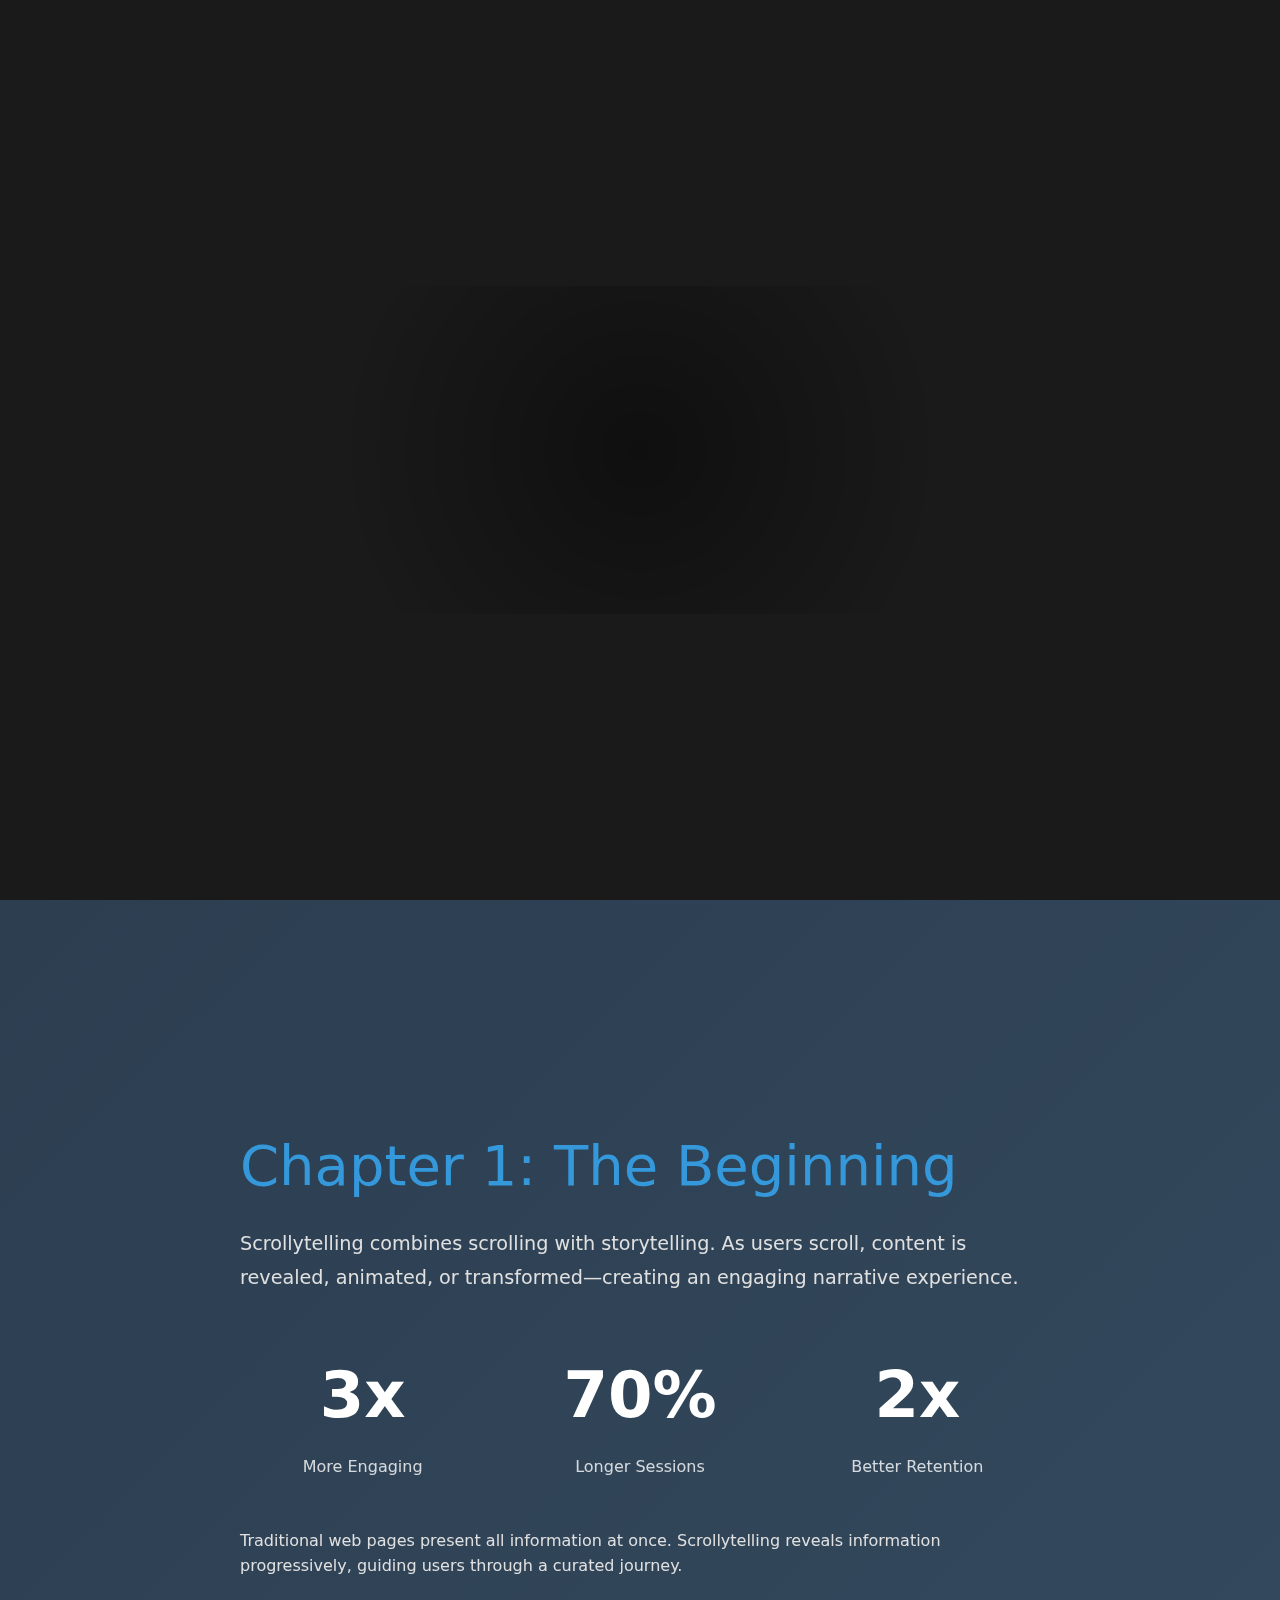
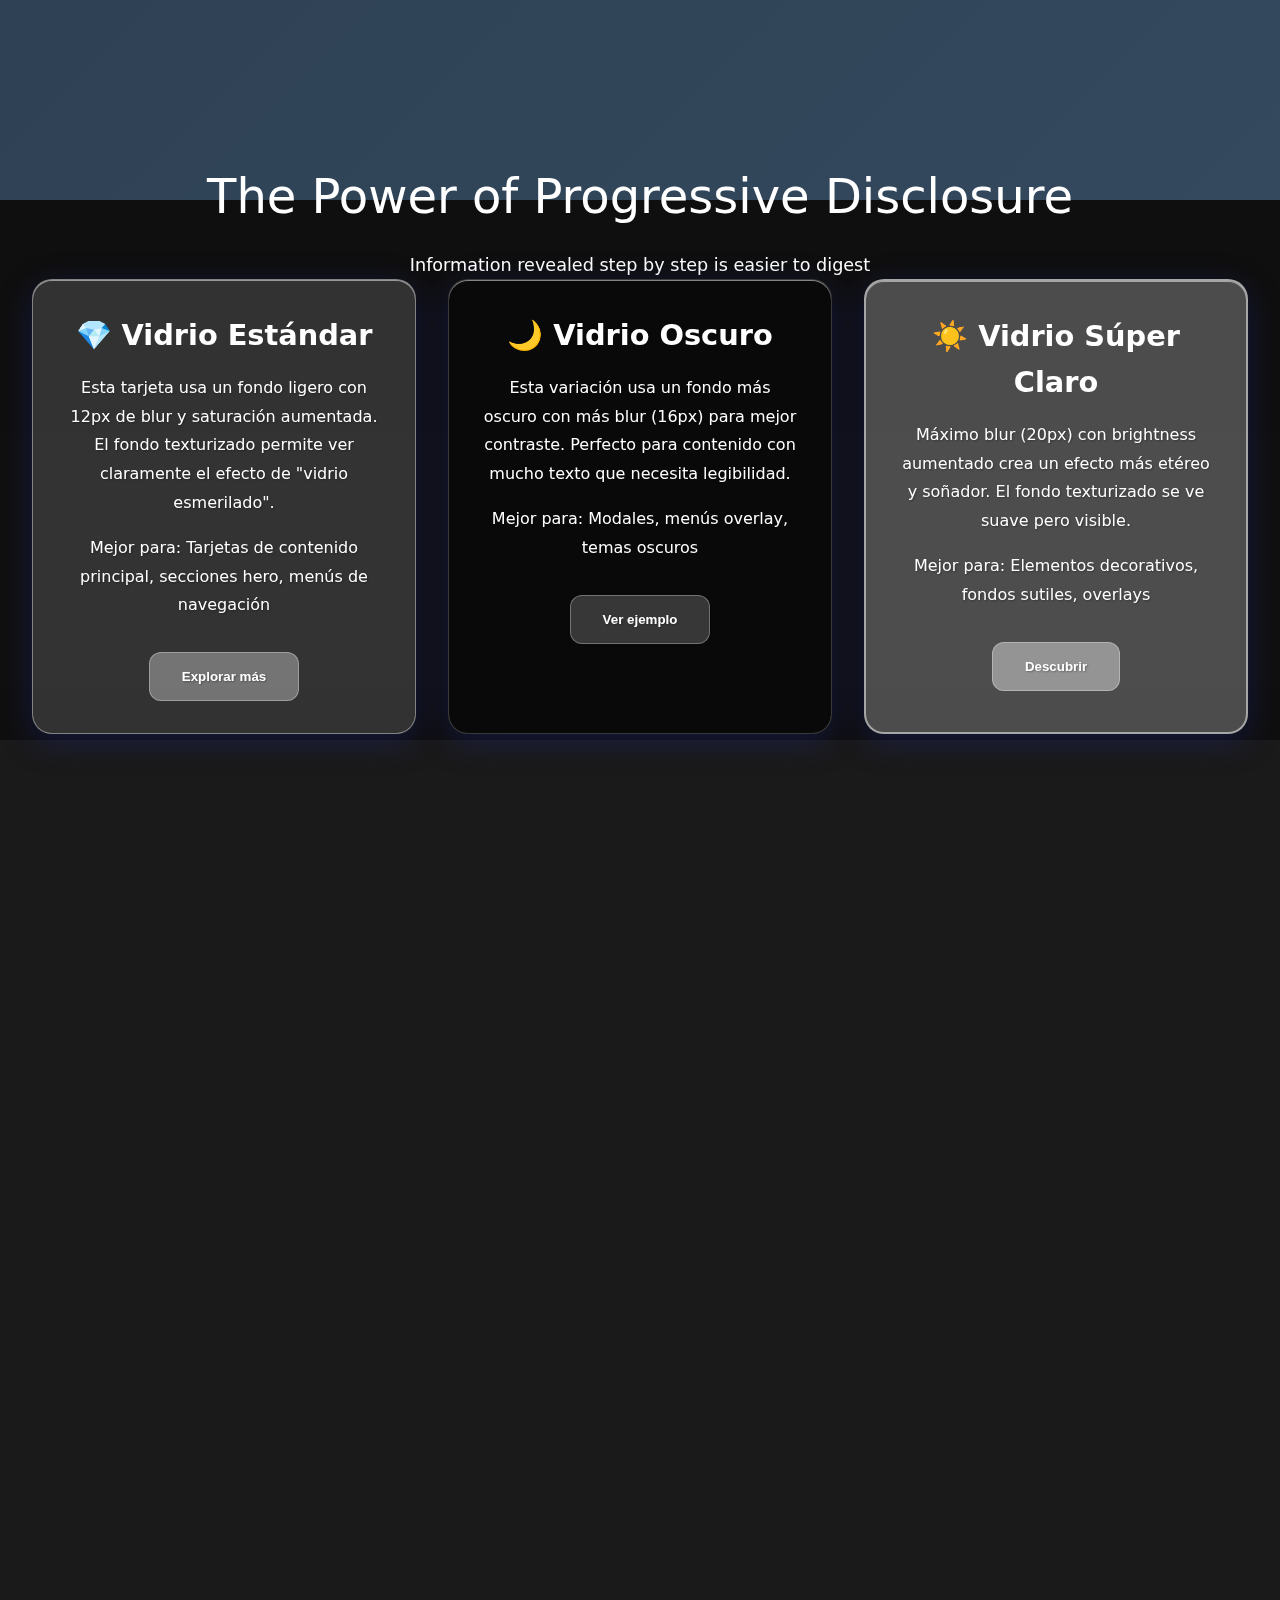
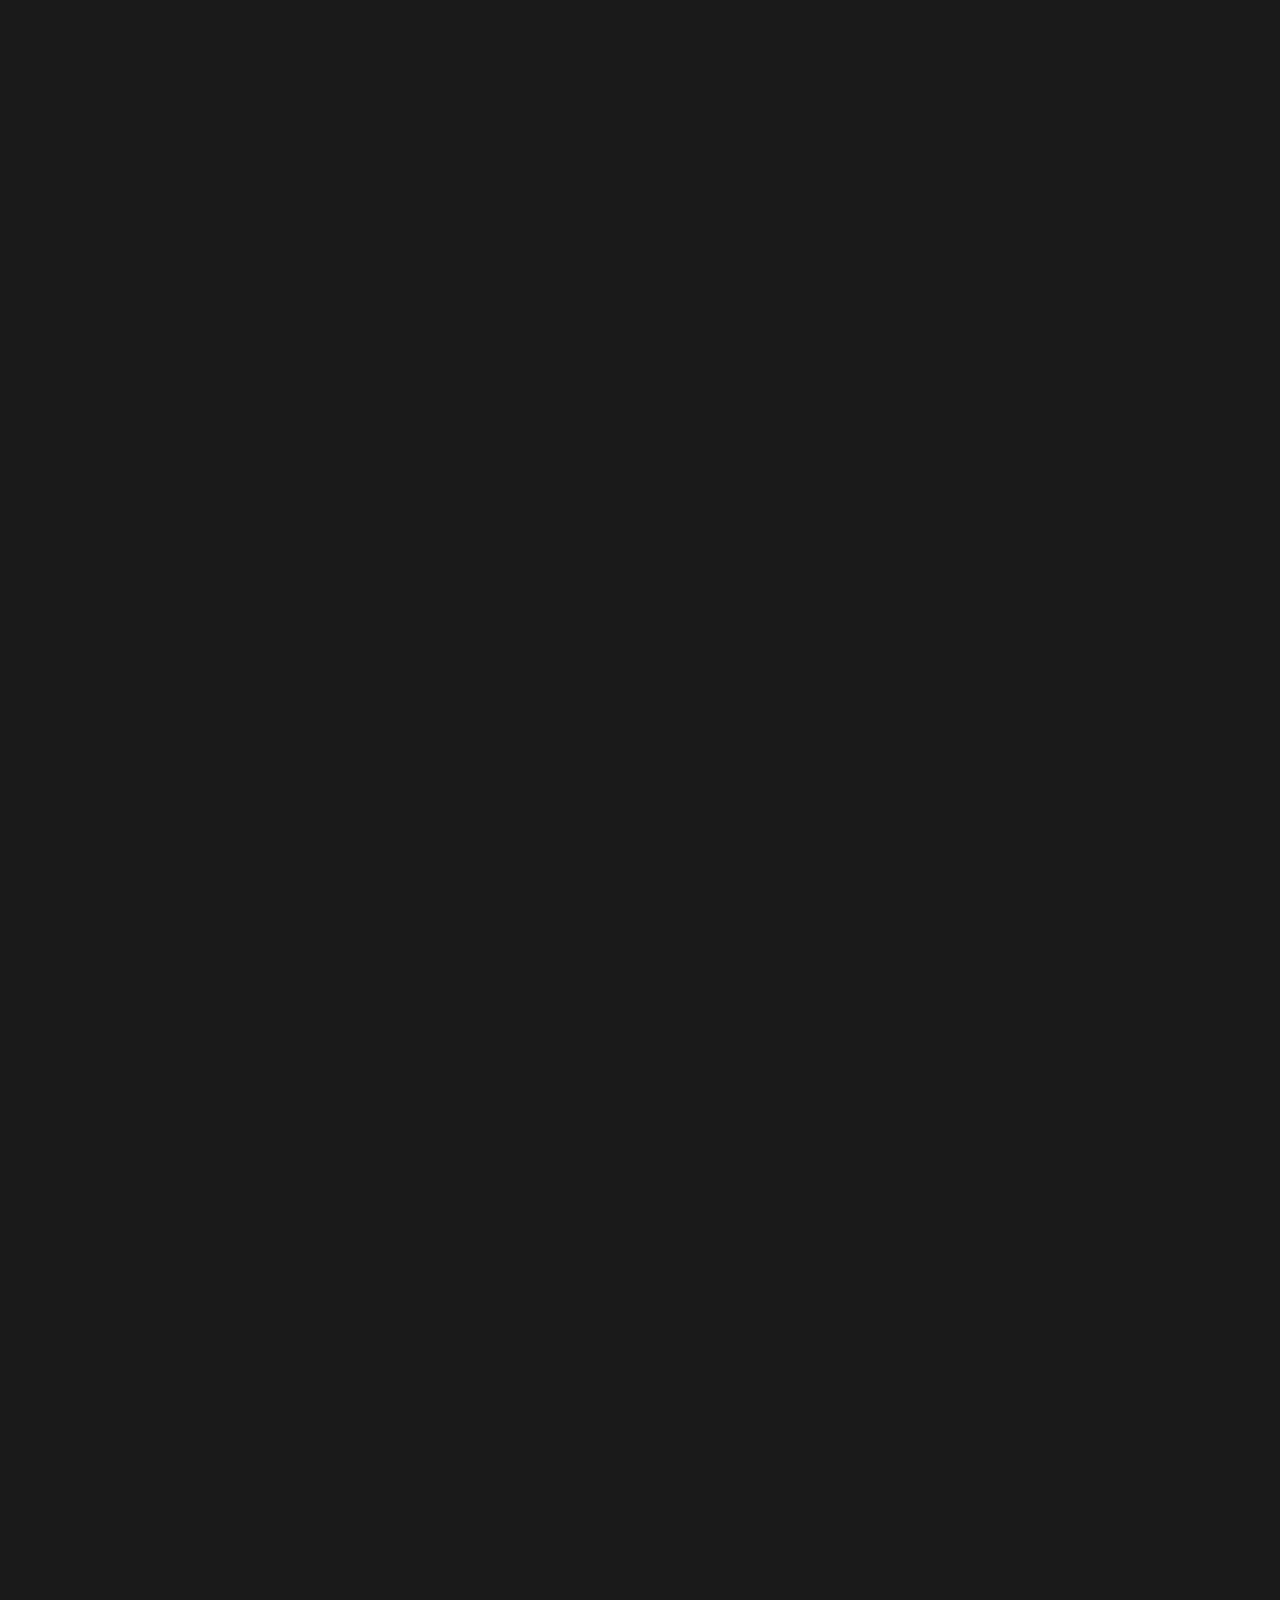
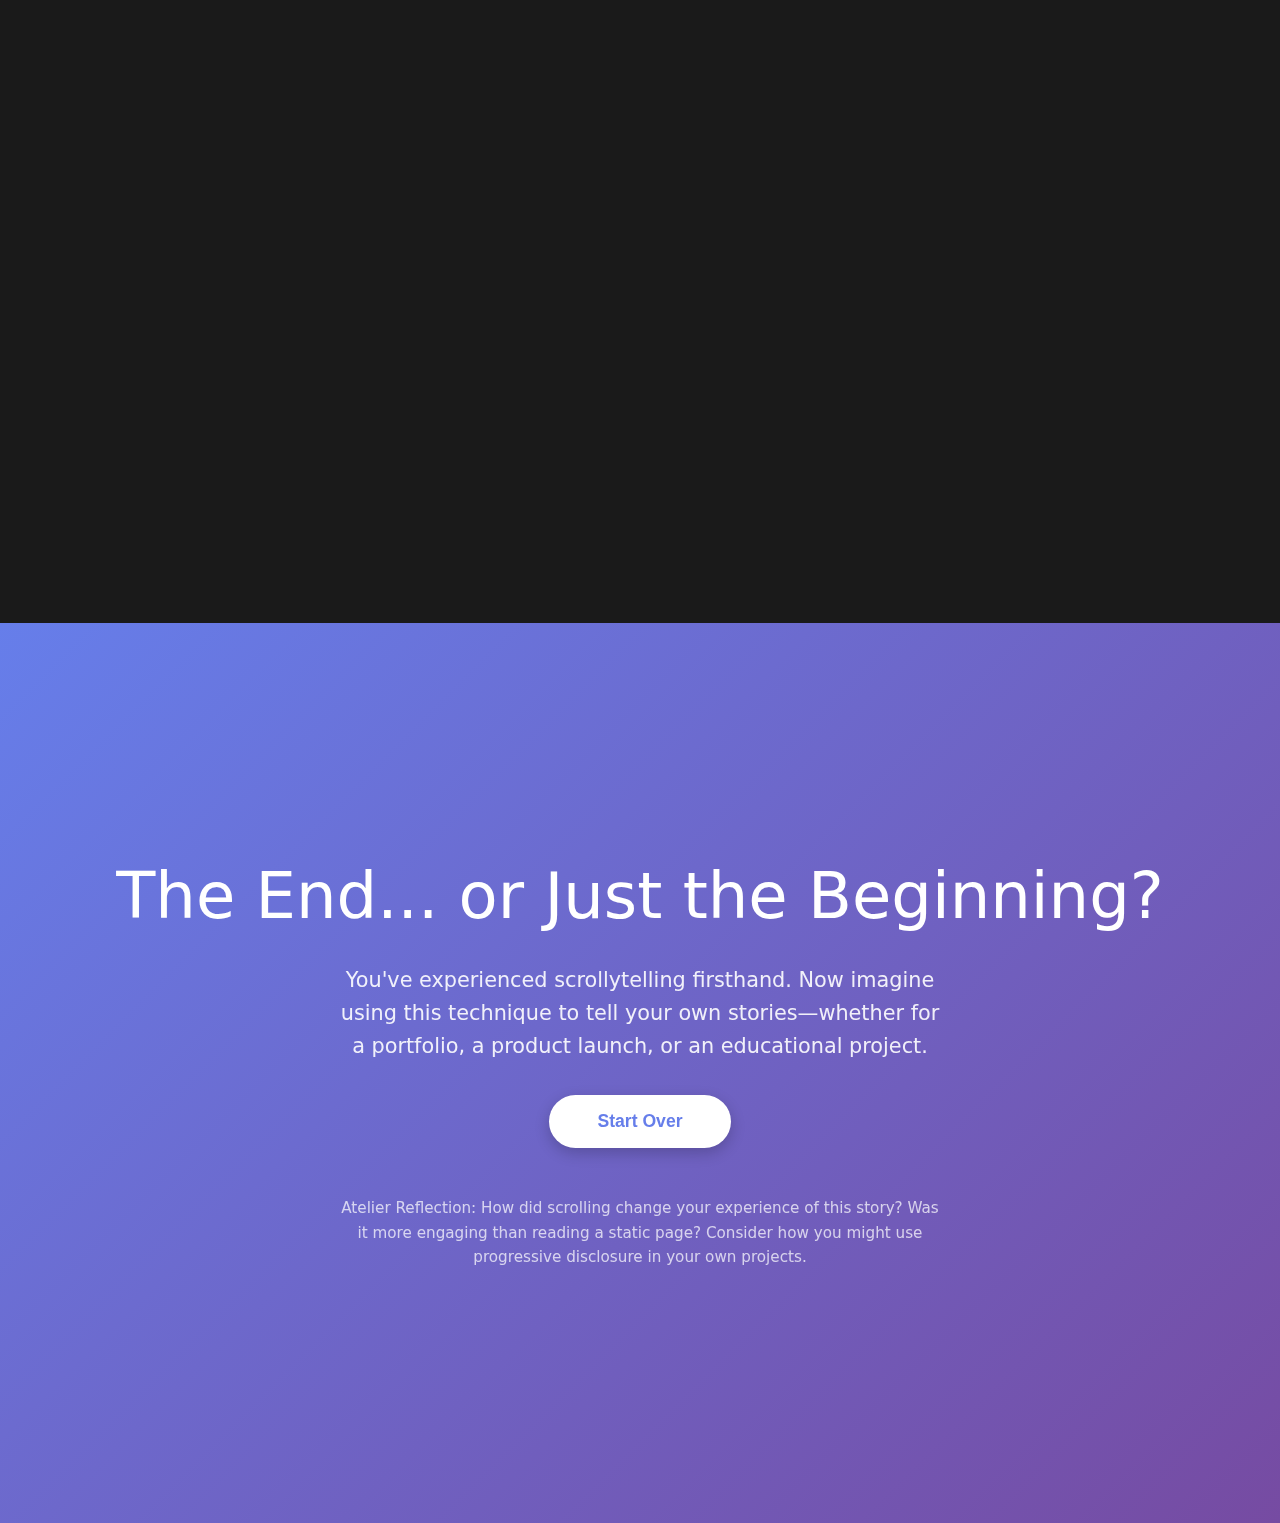
<file: designtrends/index.html>
<!DOCTYPE html>
<html lang="en">
  <head>
    <meta charset="UTF-8" />
    <meta name="viewport" content="width=device-width, initial-scale=1.0" />
    <title>Document</title>
    <link rel="stylesheet" href="../assets/css/reset.css" />
    <link rel="stylesheet" href="../assets/css/designtrends.css" />
  </head>
  <body>
    <div class="hero">
      <div class="blur-under-text">
        <h1>Scrollytelling</h1>
        <p>
          Stories That Unfold As You Scroll<br />Experience Interactive
          Narrative Design
        </p>
        <div class="scroll-indicator">↓ Scroll down to begin the story ↓</div>
      </div>
    </div>

    <div class="story-section chapter-1 visible" data-observe="">
      <div class="story-content">
        <h2>Chapter 1: The Beginning</h2>
        <p style="font-size: 1.2rem; line-height: 1.8">
          Scrollytelling combines scrolling with storytelling. As users scroll,
          content is revealed, animated, or transformed—creating an engaging
          narrative experience.
        </p>

        <div class="stat-display">
          <div class="stat-item">
            <span class="stat-number">3x</span>
            <span class="stat-label">More Engaging</span>
          </div>
          <div class="stat-item">
            <span class="stat-number">70%</span>
            <span class="stat-label">Longer Sessions</span>
          </div>
          <div class="stat-item">
            <span class="stat-number">2x</span>
            <span class="stat-label">Better Retention</span>
          </div>
        </div>

        <p>
          Traditional web pages present all information at once. Scrollytelling
          reveals information progressively, guiding users through a curated
          journey.
        </p>
      </div>
    </div>

    <div class="parallax-section">
      <div class="parallax-content">
        <h3>The Power of Progressive Disclosure</h3>
        <p style="font-size: 1.1rem">
          Information revealed step by step is easier to digest
        </p>

        <div class="containerglass">
          <div class="glass-card">
            <h2>💎 Vidrio Estándar</h2>
            <p>
              Esta tarjeta usa un fondo ligero con 12px de blur y saturación
              aumentada. El fondo texturizado permite ver claramente el efecto
              de "vidrio esmerilado".
            </p>
            <p>
              <strong>Mejor para:</strong>
              Tarjetas de contenido principal, secciones hero, menús de
              navegación
            </p>
            <button class="glass-button">Explorar más</button>
          </div>

          <div class="glass-card glass-card-dark">
            <h2>🌙 Vidrio Oscuro</h2>
            <p>
              Esta variación usa un fondo más oscuro con más blur (16px) para
              mejor contraste. Perfecto para contenido con mucho texto que
              necesita legibilidad.
            </p>
            <p>
              <strong>Mejor para:</strong>
              Modales, menús overlay, temas oscuros
            </p>
            <button class="glass-button">Ver ejemplo</button>
          </div>

          <div class="glass-card glass-card-light">
            <h2>☀️ Vidrio Súper Claro</h2>
            <p>
              Máximo blur (20px) con brightness aumentado crea un efecto más
              etéreo y soñador. El fondo texturizado se ve suave pero visible.
            </p>
            <p>
              <strong>Mejor para:</strong>
              Elementos decorativos, fondos sutiles, overlays
            </p>
            <button class="glass-button">Descubrir</button>
          </div>
        </div>
      </div>
    </div>

    <div class="story-section chapter-2" data-observe="">
      <div class="story-content">
        <h2>Chapter 2: The Techniques</h2>
        <p style="font-size: 1.2rem; margin-bottom: 2rem">
          Scrollytelling uses several techniques to create engaging experiences:
        </p>

        <div class="interactive-cards">
          <div class="card">
            <h4>Fade In</h4>
            <p>
              Elements appear as they enter the viewport, creating a sense of
              discovery.
            </p>
          </div>
          <div class="card">
            <h4>Parallax</h4>
            <p>
              Different layers move at different speeds, creating depth and
              dimension.
            </p>
          </div>
          <div class="card">
            <h4>Triggered Animations</h4>
            <p>Actions occur when users reach specific scroll positions.</p>
          </div>
        </div>

        <p style="margin-top: 2rem">
          These techniques work together to create a cohesive narrative flow.
        </p>
      </div>
    </div>

    <div class="story-section chapter-1" data-observe="">
      <div class="story-content">
        <h2>Timeline Example</h2>
        <p style="font-size: 1.2rem; margin-bottom: 2rem">
          Perfect for showing process, history, or journey:
        </p>

        <div class="timeline">
          <div class="timeline-item">
            <div class="timeline-dot"></div>
            <div class="timeline-content">
              <h4>Step 1: Plan</h4>
              <p>
                Define your narrative structure and key moments you want to
                highlight.
              </p>
            </div>
          </div>
          <div class="timeline-item">
            <div class="timeline-dot"></div>
            <div class="timeline-content">
              <h4>Step 2: Design</h4>
              <p>
                Create visual assets and determine animation triggers for each
                section.
              </p>
            </div>
          </div>
          <div class="timeline-item">
            <div class="timeline-dot"></div>
            <div class="timeline-content">
              <h4>Step 3: Implement</h4>
              <p>
                Use Intersection Observer API or libraries like ScrollReveal to
                bring it to life.
              </p>
            </div>
          </div>
        </div>
      </div>
    </div>

    <div class="story-section chapter-3" data-observe="">
      <div class="story-content">
        <h2>Chapter 3: Implementation</h2>
        <p style="font-size: 1.2rem; margin-bottom: 1.5rem">
          Modern browsers provide the Intersection Observer API for detecting
          when elements enter the viewport:
        </p>

        <div
          style="
            background: rgba(0, 0, 0, 0.3);
            padding: 2rem;
            border-radius: 8px;
            margin: 2rem 0;
          "
        >
          <pre
            style="color: #e0e0e0; overflow-x: auto"
          ><code>// Observe elements as they scroll into view
const observer = new IntersectionObserver((entries) =&gt; {
  entries.forEach(entry =&gt; {
    if (entry.isIntersecting) {
      entry.target.classList.add('visible');
    }
  });
}, { threshold: 0.2 });

// Observe all sections
document.querySelectorAll('[data-observe]')
  .forEach(section =&gt; observer.observe(section));</code></pre>
        </div>

        <div class="interactive-cards">
          <div class="card">
            <h4>✅ Pros</h4>
            <p>
              • Highly engaging<br />• Guides user attention<br />• Great for
              data stories<br />• Memorable experiences
            </p>
          </div>
          <div class="card">
            <h4>⚠️ Cons</h4>
            <p>
              • Can be heavy on resources<br />• Requires more dev time<br />•
              May confuse some users<br />• Needs good UX design
            </p>
          </div>
          <div class="card">
            <h4>💡 Best For</h4>
            <p>
              • Product launches<br />• Data journalism<br />• Portfolio
              showcases<br />• Educational content
            </p>
          </div>
        </div>
      </div>
    </div>

    <div class="final-section">
      <div class="final-content">
        <h2>The End... or Just the Beginning?</h2>
        <p>
          You've experienced scrollytelling firsthand. Now imagine using this
          technique to tell your own stories—whether for a portfolio, a product
          launch, or an educational project.
        </p>
        <button class="cta-button" onclick="scrollToTop()">Start Over</button>

        <p style="margin-top: 3rem; font-size: 0.95rem; opacity: 0.8">
          <strong>Atelier Reflection:</strong> How did scrolling change your
          experience of this story? Was it more engaging than reading a static
          page? Consider how you might use progressive disclosure in your own
          projects.
        </p>
      </div>
    </div>

    <script>
      // Intersection Observer for scroll-triggered animations
      const observerOptions = {
        threshold: 0.2,
        rootMargin: "0px 0px -100px 0px",
      };

      const observer = new IntersectionObserver((entries) => {
        entries.forEach((entry) => {
          if (entry.isIntersecting) {
            entry.target.classList.add("visible");
          }
        });
      }, observerOptions);

      // Observe all sections with data-observe attribute
      document.querySelectorAll("[data-observe]").forEach((section) => {
        observer.observe(section);
      });

      // Scroll progress indicator
      function updateProgress() {
        const windowHeight = window.innerHeight;
        const documentHeight = document.documentElement.scrollHeight;
        const scrollTop = window.scrollY;
        const scrollPercent =
          (scrollTop / (documentHeight - windowHeight)) * 100;

        document.getElementById("progress").textContent =
          Math.round(scrollPercent);
      }

      window.addEventListener("scroll", updateProgress);
      updateProgress();

      // Scroll to top function
      function scrollToTop() {
        window.scrollTo({
          top: 0,
          behavior: "smooth",
        });
      }

      // Add smooth scroll behavior
      document.documentElement.style.scrollBehavior = "smooth";
    </script>

    <div class="otto-shadow-dom" id="otto-shadow-dom-id">
      <template shadowrootmode="open"
        ><div>
          <div></div>
          <div class="otto-modal-area"></div>
        </div>
        <style>
          /*
! tailwindcss v3.0.19 | MIT License | https://tailwindcss.com
*/ /*
1. Prevent padding and border from affecting element width. (https://github.com/mozdevs/cssremedy/issues/4)
2. Allow adding a border to an element by just adding a border-width. (https://github.com/tailwindcss/tailwindcss/pull/116)
*/

          *,
          ::before,
          ::after {
            box-sizing: border-box; /* 1 */
            border-width: 0; /* 2 */
            border-style: solid; /* 2 */
            border-color: #e5e7eb; /* 2 */
          }

          ::before,
          ::after {
            --tw-content: "";
          }

          /*
1. Use a consistent sensible line-height in all browsers.
2. Prevent adjustments of font size after orientation changes in iOS.
3. Use a more readable tab size.
4. Use the user's configured `sans` font-family by default.
*/

          html {
            line-height: 1.5; /* 1 */
            -webkit-text-size-adjust: 100%; /* 2 */
            -moz-tab-size: 4; /* 3 */
            -o-tab-size: 4;
            tab-size: 4; /* 3 */
            font-family: ui-sans-serif, system-ui, -apple-system,
              BlinkMacSystemFont, "Segoe UI", Roboto, "Helvetica Neue", Arial,
              "Noto Sans", sans-serif, "Apple Color Emoji", "Segoe UI Emoji",
              "Segoe UI Symbol", "Noto Color Emoji"; /* 4 */
          }

          /*
1. Remove the margin in all browsers.
2. Inherit line-height from `html` so users can set them as a class directly on the `html` element.
*/

          body {
            margin: 0; /* 1 */
            line-height: inherit; /* 2 */
          }

          /*
1. Add the correct height in Firefox.
2. Correct the inheritance of border color in Firefox. (https://bugzilla.mozilla.org/show_bug.cgi?id=190655)
3. Ensure horizontal rules are visible by default.
*/

          hr {
            height: 0; /* 1 */
            color: inherit; /* 2 */
            border-top-width: 1px; /* 3 */
          }

          /*
Add the correct text decoration in Chrome, Edge, and Safari.
*/

          abbr:where([title]) {
            -webkit-text-decoration: underline dotted;
            text-decoration: underline dotted;
          }

          /*
Remove the default font size and weight for headings.
*/

          h1,
          h2,
          h3,
          h4,
          h5,
          h6 {
            font-size: inherit;
            font-weight: inherit;
          }

          /*
Reset links to optimize for opt-in styling instead of opt-out.
*/

          a {
            color: inherit;
            text-decoration: inherit;
          }

          /*
Add the correct font weight in Edge and Safari.
*/

          b,
          strong {
            font-weight: bolder;
          }

          /*
1. Use the user's configured `mono` font family by default.
2. Correct the odd `em` font sizing in all browsers.
*/

          code,
          kbd,
          samp,
          pre {
            font-family: ui-monospace, SFMono-Regular, Menlo, Monaco, Consolas,
              "Liberation Mono", "Courier New", monospace; /* 1 */
            font-size: 1em; /* 2 */
          }

          /*
Add the correct font size in all browsers.
*/

          small {
            font-size: 80%;
          }

          /*
Prevent `sub` and `sup` elements from affecting the line height in all browsers.
*/

          sub,
          sup {
            font-size: 75%;
            line-height: 0;
            position: relative;
            vertical-align: baseline;
          }

          sub {
            bottom: -0.25em;
          }

          sup {
            top: -0.5em;
          }

          /*
1. Remove text indentation from table contents in Chrome and Safari. (https://bugs.chromium.org/p/chromium/issues/detail?id=999088, https://bugs.webkit.org/show_bug.cgi?id=201297)
2. Correct table border color inheritance in all Chrome and Safari. (https://bugs.chromium.org/p/chromium/issues/detail?id=935729, https://bugs.webkit.org/show_bug.cgi?id=195016)
3. Remove gaps between table borders by default.
*/

          table {
            text-indent: 0; /* 1 */
            border-color: inherit; /* 2 */
            border-collapse: collapse; /* 3 */
          }

          /*
1. Change the font styles in all browsers.
2. Remove the margin in Firefox and Safari.
3. Remove default padding in all browsers.
*/

          button,
          input,
          optgroup,
          select,
          textarea {
            font-family: inherit; /* 1 */
            font-size: 100%; /* 1 */
            line-height: inherit; /* 1 */
            color: inherit; /* 1 */
            margin: 0; /* 2 */
            padding: 0; /* 3 */
          }

          /*
Remove the inheritance of text transform in Edge and Firefox.
*/

          button,
          select {
            text-transform: none;
          }

          /*
1. Correct the inability to style clickable types in iOS and Safari.
2. Remove default button styles.
*/

          button,
          [type="button"],
          [type="reset"],
          [type="submit"] {
            -webkit-appearance: button; /* 1 */
            background-color: transparent; /* 2 */
            background-image: none; /* 2 */
          }

          /*
Use the modern Firefox focus style for all focusable elements.
*/

          :-moz-focusring {
            outline: auto;
          }

          /*
Remove the additional `:invalid` styles in Firefox. (https://github.com/mozilla/gecko-dev/blob/2f9eacd9d3d995c937b4251a5557d95d494c9be1/layout/style/res/forms.css#L728-L737)
*/

          :-moz-ui-invalid {
            box-shadow: none;
          }

          /*
Add the correct vertical alignment in Chrome and Firefox.
*/

          progress {
            vertical-align: baseline;
          }

          /*
Correct the cursor style of increment and decrement buttons in Safari.
*/

          ::-webkit-inner-spin-button,
          ::-webkit-outer-spin-button {
            height: auto;
          }

          /*
1. Correct the odd appearance in Chrome and Safari.
2. Correct the outline style in Safari.
*/

          [type="search"] {
            -webkit-appearance: textfield; /* 1 */
            outline-offset: -2px; /* 2 */
          }

          /*
Remove the inner padding in Chrome and Safari on macOS.
*/

          ::-webkit-search-decoration {
            -webkit-appearance: none;
          }

          /*
1. Correct the inability to style clickable types in iOS and Safari.
2. Change font properties to `inherit` in Safari.
*/

          ::-webkit-file-upload-button {
            -webkit-appearance: button; /* 1 */
            font: inherit; /* 2 */
          }

          /*
Add the correct display in Chrome and Safari.
*/

          summary {
            display: list-item;
          }

          /*
Removes the default spacing and border for appropriate elements.
*/

          blockquote,
          dl,
          dd,
          h1,
          h2,
          h3,
          h4,
          h5,
          h6,
          hr,
          figure,
          p,
          pre {
            margin: 0;
          }

          fieldset {
            margin: 0;
            padding: 0;
          }

          legend {
            padding: 0;
          }

          ol,
          ul,
          menu {
            list-style: none;
            margin: 0;
            padding: 0;
          }

          /*
Prevent resizing textareas horizontally by default.
*/

          textarea {
            resize: vertical;
          }

          /*
1. Reset the default placeholder opacity in Firefox. (https://github.com/tailwindlabs/tailwindcss/issues/3300)
2. Set the default placeholder color to the user's configured gray 400 color.
*/

          input::-moz-placeholder,
          textarea::-moz-placeholder {
            opacity: 1; /* 1 */
            color: #9ca3af; /* 2 */
          }

          input:-ms-input-placeholder,
          textarea:-ms-input-placeholder {
            opacity: 1; /* 1 */
            color: #9ca3af; /* 2 */
          }

          input::placeholder,
          textarea::placeholder {
            opacity: 1; /* 1 */
            color: #9ca3af; /* 2 */
          }

          /*
Set the default cursor for buttons.
*/

          button,
          [role="button"] {
            cursor: pointer;
          }

          /*
Make sure disabled buttons don't get the pointer cursor.
*/
          :disabled {
            cursor: default;
          }

          /*
1. Make replaced elements `display: block` by default. (https://github.com/mozdevs/cssremedy/issues/14)
2. Add `vertical-align: middle` to align replaced elements more sensibly by default. (https://github.com/jensimmons/cssremedy/issues/14#issuecomment-634934210)
   This can trigger a poorly considered lint error in some tools but is included by design.
*/

          img,
          svg,
          video,
          canvas,
          audio,
          iframe,
          embed,
          object {
            display: block; /* 1 */
            vertical-align: middle; /* 2 */
          }

          /*
Constrain images and videos to the parent width and preserve their intrinsic aspect ratio. (https://github.com/mozdevs/cssremedy/issues/14)
*/

          img,
          video {
            max-width: 100%;
            height: auto;
          }

          /*
Ensure the default browser behavior of the `hidden` attribute.
*/

          [hidden] {
            display: none;
          }

          *,
          ::before,
          ::after {
            --tw-translate-x: 0;
            --tw-translate-y: 0;
            --tw-rotate: 0;
            --tw-skew-x: 0;
            --tw-skew-y: 0;
            --tw-scale-x: 1;
            --tw-scale-y: 1;
            --tw-pan-x: ;
            --tw-pan-y: ;
            --tw-pinch-zoom: ;
            --tw-scroll-snap-strictness: proximity;
            --tw-ordinal: ;
            --tw-slashed-zero: ;
            --tw-numeric-figure: ;
            --tw-numeric-spacing: ;
            --tw-numeric-fraction: ;
            --tw-ring-inset: ;
            --tw-ring-offset-width: 0px;
            --tw-ring-offset-color: #fff;
            --tw-ring-color: rgb(59 130 246 / 0.5);
            --tw-ring-offset-shadow: 0 0 #0000;
            --tw-ring-shadow: 0 0 #0000;
            --tw-shadow: 0 0 #0000;
            --tw-shadow-colored: 0 0 #0000;
            --tw-blur: ;
            --tw-brightness: ;
            --tw-contrast: ;
            --tw-grayscale: ;
            --tw-hue-rotate: ;
            --tw-invert: ;
            --tw-saturate: ;
            --tw-sepia: ;
            --tw-drop-shadow: ;
            --tw-backdrop-blur: ;
            --tw-backdrop-brightness: ;
            --tw-backdrop-contrast: ;
            --tw-backdrop-grayscale: ;
            --tw-backdrop-hue-rotate: ;
            --tw-backdrop-invert: ;
            --tw-backdrop-opacity: ;
            --tw-backdrop-saturate: ;
            --tw-backdrop-sepia: ;
          }
          .container {
            width: 100%;
          }
          @media (min-width: 640px) {
            .container {
              max-width: 640px;
            }
          }
          @media (min-width: 768px) {
            .container {
              max-width: 768px;
            }
          }
          @media (min-width: 1024px) {
            .container {
              max-width: 1024px;
            }
          }
          @media (min-width: 1280px) {
            .container {
              max-width: 1280px;
            }
          }
          @media (min-width: 1536px) {
            .container {
              max-width: 1536px;
            }
          }
          .sr-only {
            position: absolute;
            width: 1px;
            height: 1px;
            padding: 0;
            margin: -1px;
            overflow: hidden;
            clip: rect(0, 0, 0, 0);
            white-space: nowrap;
            border-width: 0;
          }
          .pointer-events-none {
            pointer-events: none;
          }
          .pointer-events-auto {
            pointer-events: auto;
          }
          .visible {
            visibility: visible;
          }
          .static {
            position: static;
          }
          .fixed {
            position: fixed;
          }
          .absolute {
            position: absolute;
          }
          .relative {
            position: relative;
          }
          .inset-0 {
            top: 0px;
            right: 0px;
            bottom: 0px;
            left: 0px;
          }
          .inset-1 {
            top: calc(0.25 * var(--srem));
            right: calc(0.25 * var(--srem));
            bottom: calc(0.25 * var(--srem));
            left: calc(0.25 * var(--srem));
          }
          .bottom-full {
            bottom: 100%;
          }
          .right-0 {
            right: 0px;
          }
          .left-1 {
            left: calc(0.25 * var(--srem));
          }
          .top-1 {
            top: calc(0.25 * var(--srem));
          }
          .top-0 {
            top: 0px;
          }
          .top-5 {
            top: calc(1.25 * var(--srem));
          }
          .top-\[96px\] {
            top: 96px;
          }
          .right-\[50px\] {
            right: 50px;
          }
          .top-3 {
            top: calc(0.75 * var(--srem));
          }
          .top-4 {
            top: calc(1 * var(--srem));
          }
          .right-3 {
            right: calc(0.75 * var(--srem));
          }
          .left-\[90px\] {
            left: 90px;
          }
          .top-\[-6px\] {
            top: -6px;
          }
          .top-\[12px\] {
            top: 12px;
          }
          .left-\[0px\] {
            left: 0px;
          }
          .left-\[50px\] {
            left: 50px;
          }
          .top-\[15px\] {
            top: 15px;
          }
          .top-6 {
            top: calc(1.5 * var(--srem));
          }
          .top-\[-20px\] {
            top: -20px;
          }
          .left-3 {
            left: calc(0.75 * var(--srem));
          }
          .bottom-3 {
            bottom: calc(0.75 * var(--srem));
          }
          .right-4 {
            right: calc(1 * var(--srem));
          }
          .left-\[-100px\] {
            left: -100px;
          }
          .top-1\/2 {
            top: 50%;
          }
          .right-full {
            right: 100%;
          }
          .bottom-32 {
            bottom: calc(8 * var(--srem));
          }
          .bottom-0 {
            bottom: 0px;
          }
          .bottom-5 {
            bottom: calc(1.25 * var(--srem));
          }
          .right-5 {
            right: calc(1.25 * var(--srem));
          }
          .top-\[34px\] {
            top: 34px;
          }
          .left-\[30px\] {
            left: 30px;
          }
          .top-\[20px\] {
            top: 20px;
          }
          .top-\[30px\] {
            top: 30px;
          }
          .left-\[130px\] {
            left: 130px;
          }
          .top-\[-5px\] {
            top: -5px;
          }
          .left-\[60px\] {
            left: 60px;
          }
          .left-\[250px\] {
            left: 250px;
          }
          .top-\[5px\] {
            top: 5px;
          }
          .left-\[25px\] {
            left: 25px;
          }
          .left-\[5px\] {
            left: 5px;
          }
          .top-\[-10px\] {
            top: -10px;
          }
          .top-\[40\%\] {
            top: 40%;
          }
          .top-\[-60px\] {
            top: -60px;
          }
          .top-\[125px\] {
            top: 125px;
          }
          .top-\[60px\] {
            top: 60px;
          }
          .left-\[10px\] {
            left: 10px;
          }
          .top-10 {
            top: calc(2.5 * var(--srem));
          }
          .left-\[-10px\] {
            left: -10px;
          }
          .left-0 {
            left: 0px;
          }
          .z-50 {
            z-index: 50;
          }
          .z-\[99999\] {
            z-index: 99999;
          }
          .z-\[2\] {
            z-index: 2;
          }
          .z-\[1\] {
            z-index: 1;
          }
          .z-\[9999\] {
            z-index: 9999;
          }
          .z-\[10000\] {
            z-index: 10000;
          }
          .z-\[9999999\] {
            z-index: 9999999;
          }
          .z-\[999999999\] {
            z-index: 999999999;
          }
          .z-10 {
            z-index: 10;
          }
          .z-\[4\] {
            z-index: 4;
          }
          .z-\[100\] {
            z-index: 100;
          }
          .z-20 {
            z-index: 20;
          }
          .z-\[8\] {
            z-index: 8;
          }
          .z-\[20000\] {
            z-index: 20000;
          }
          .m-0 {
            margin: 0px;
          }
          .m-5 {
            margin: calc(1.25 * var(--srem));
          }
          .my-2 {
            margin-top: calc(0.5 * var(--srem));
            margin-bottom: calc(0.5 * var(--srem));
          }
          .mx-auto {
            margin-left: auto;
            margin-right: auto;
          }
          .my-1\.5 {
            margin-top: calc(0.375 * var(--srem));
            margin-bottom: calc(0.375 * var(--srem));
          }
          .my-1 {
            margin-top: calc(0.25 * var(--srem));
            margin-bottom: calc(0.25 * var(--srem));
          }
          .mx-0 {
            margin-left: 0px;
            margin-right: 0px;
          }
          .mx-1 {
            margin-left: calc(0.25 * var(--srem));
            margin-right: calc(0.25 * var(--srem));
          }
          .my-0 {
            margin-top: 0px;
            margin-bottom: 0px;
          }
          .my-3 {
            margin-top: calc(0.75 * var(--srem));
            margin-bottom: calc(0.75 * var(--srem));
          }
          .mb-2 {
            margin-bottom: calc(0.5 * var(--srem));
          }
          .mt-1 {
            margin-top: calc(0.25 * var(--srem));
          }
          .mb-14 {
            margin-bottom: calc(3.5 * var(--srem));
          }
          .mb-4 {
            margin-bottom: calc(1 * var(--srem));
          }
          .mt-\[6px\] {
            margin-top: 6px;
          }
          .mt-5 {
            margin-top: calc(1.25 * var(--srem));
          }
          .mr-2 {
            margin-right: calc(0.5 * var(--srem));
          }
          .mb-6 {
            margin-bottom: calc(1.5 * var(--srem));
          }
          .mt-4 {
            margin-top: calc(1 * var(--srem));
          }
          .mb-5 {
            margin-bottom: calc(1.25 * var(--srem));
          }
          .box-border {
            box-sizing: border-box;
          }
          .block {
            display: block;
          }
          .inline-block {
            display: inline-block;
          }
          .flex {
            display: flex;
          }
          .table {
            display: table;
          }
          .grid {
            display: grid;
          }
          .contents {
            display: contents;
          }
          .hidden {
            display: none;
          }
          .h-\[150px\] {
            height: 150px;
          }
          .h-full {
            height: 100%;
          }
          .h-\[18px\] {
            height: 18px;
          }
          .h-2 {
            height: calc(0.5 * var(--srem));
          }
          .h-5 {
            height: calc(1.25 * var(--srem));
          }
          .h-6 {
            height: calc(1.5 * var(--srem));
          }
          .h-4 {
            height: calc(1 * var(--srem));
          }
          .h-\[540px\] {
            height: 540px;
          }
          .h-\[250px\] {
            height: 250px;
          }
          .h-auto {
            height: auto;
          }
          .h-\[4px\] {
            height: 4px;
          }
          .h-\[2px\] {
            height: 2px;
          }
          .h-\[24px\] {
            height: 24px;
          }
          .h-\[34px\] {
            height: 34px;
          }
          .h-\[5px\] {
            height: 5px;
          }
          .h-px {
            height: 1px;
          }
          .h-8 {
            height: calc(2 * var(--srem));
          }
          .h-\[40px\] {
            height: 40px;
          }
          .h-\[58px\] {
            height: 58px;
          }
          .h-\[66px\] {
            height: 66px;
          }
          .h-7 {
            height: calc(1.75 * var(--srem));
          }
          .h-\[44px\] {
            height: 44px;
          }
          .h-\[160px\] {
            height: 160px;
          }
          .h-\[110px\] {
            height: 110px;
          }
          .h-\[190px\] {
            height: 190px;
          }
          .h-\[70px\] {
            height: 70px;
          }
          .h-\[32px\] {
            height: 32px;
          }
          .h-\[200px\] {
            height: 200px;
          }
          .h-\[1px\] {
            height: 1px;
          }
          .h-\[420px\] {
            height: 420px;
          }
          .h-\[400px\] {
            height: 400px;
          }
          .h-\[45px\] {
            height: 45px;
          }
          .h-12 {
            height: calc(3 * var(--srem));
          }
          .h-\[90px\] {
            height: 90px;
          }
          .h-10 {
            height: calc(2.5 * var(--srem));
          }
          .h-\[140px\] {
            height: 140px;
          }
          .h-\[10px\] {
            height: 10px;
          }
          .h-3 {
            height: calc(0.75 * var(--srem));
          }
          .h-\[38px\] {
            height: 38px;
          }
          .h-\[600px\] {
            height: 600px;
          }
          .h-\[20px\] {
            height: 20px;
          }
          .h-\[60px\] {
            height: 60px;
          }
          .h-\[450px\] {
            height: 450px;
          }
          .h-\[435px\] {
            height: 435px;
          }
          .h-\[30px\] {
            height: 30px;
          }
          .h-\[500px\] {
            height: 500px;
          }
          .h-\[230px\] {
            height: 230px;
          }
          .h-\[256px\] {
            height: 256px;
          }
          .h-\[300px\] {
            height: 300px;
          }
          .max-h-\[334px\] {
            max-height: 334px;
          }
          .max-h-\[205px\] {
            max-height: 205px;
          }
          .max-h-\[260px\] {
            max-height: 260px;
          }
          .max-h-\[150px\] {
            max-height: 150px;
          }
          .max-h-\[240px\] {
            max-height: 240px;
          }
          .max-h-\[640px\] {
            max-height: 640px;
          }
          .max-h-\[370px\] {
            max-height: 370px;
          }
          .max-h-\[140px\] {
            max-height: 140px;
          }
          .max-h-\[210px\] {
            max-height: 210px;
          }
          .max-h-\[230px\] {
            max-height: 230px;
          }
          .max-h-\[600px\] {
            max-height: 600px;
          }
          .max-h-\[300px\] {
            max-height: 300px;
          }
          .max-h-\[650px\] {
            max-height: 650px;
          }
          .max-h-\[500px\] {
            max-height: 500px;
          }
          .max-h-0 {
            max-height: 0px;
          }
          .max-h-\[250px\] {
            max-height: 250px;
          }
          .min-h-\[205px\] {
            min-height: 205px;
          }
          .min-h-\[150px\] {
            min-height: 150px;
          }
          .min-h-\[450px\] {
            min-height: 450px;
          }
          .min-h-\[400px\] {
            min-height: 400px;
          }
          .min-h-\[180px\] {
            min-height: 180px;
          }
          .min-h-\[640px\] {
            min-height: 640px;
          }
          .min-h-\[110px\] {
            min-height: 110px;
          }
          .min-h-\[120px\] {
            min-height: 120px;
          }
          .min-h-\[320px\] {
            min-height: 320px;
          }
          .min-h-\[300px\] {
            min-height: 300px;
          }
          .min-h-\[650px\] {
            min-height: 650px;
          }
          .min-h-\[250px\] {
            min-height: 250px;
          }
          .w-64 {
            width: calc(16 * var(--srem));
          }
          .w-\[150px\] {
            width: 150px;
          }
          .w-full {
            width: 100%;
          }
          .w-5 {
            width: calc(1.25 * var(--srem));
          }
          .w-10 {
            width: calc(2.5 * var(--srem));
          }
          .w-4 {
            width: calc(1 * var(--srem));
          }
          .w-\[350px\] {
            width: 350px;
          }
          .w-\[450px\] {
            width: 450px;
          }
          .w-\[40\%\] {
            width: 40%;
          }
          .w-\[300px\] {
            width: 300px;
          }
          .w-\[200px\] {
            width: 200px;
          }
          .w-\[24px\] {
            width: 24px;
          }
          .w-\[34px\] {
            width: 34px;
          }
          .w-8 {
            width: calc(2 * var(--srem));
          }
          .w-auto {
            width: auto;
          }
          .w-\[430px\] {
            width: 430px;
          }
          .w-\[58px\] {
            width: 58px;
          }
          .w-\[195px\] {
            width: 195px;
          }
          .w-7 {
            width: calc(1.75 * var(--srem));
          }
          .w-\[44px\] {
            width: 44px;
          }
          .w-\[220px\] {
            width: 220px;
          }
          .w-\[180px\] {
            width: 180px;
          }
          .w-\[295px\] {
            width: 295px;
          }
          .w-\[5px\] {
            width: 5px;
          }
          .w-\[86px\] {
            width: 86px;
          }
          .w-\[400px\] {
            width: 400px;
          }
          .w-12 {
            width: calc(3 * var(--srem));
          }
          .w-\[90px\] {
            width: 90px;
          }
          .w-16 {
            width: calc(4 * var(--srem));
          }
          .w-\[18px\] {
            width: 18px;
          }
          .w-14 {
            width: calc(3.5 * var(--srem));
          }
          .w-3 {
            width: calc(0.75 * var(--srem));
          }
          .w-\[250px\] {
            width: 250px;
          }
          .w-\[38px\] {
            width: 38px;
          }
          .w-\[310px\] {
            width: 310px;
          }
          .w-\[40px\] {
            width: 40px;
          }
          .w-\[12px\] {
            width: 12px;
          }
          .w-6 {
            width: calc(1.5 * var(--srem));
          }
          .w-\[262px\] {
            width: 262px;
          }
          .w-\[30px\] {
            width: 30px;
          }
          .w-\[215px\] {
            width: 215px;
          }
          .w-48 {
            width: calc(12 * var(--srem));
          }
          .min-w-\[470px\] {
            min-width: 470px;
          }
          .min-w-\[280px\] {
            min-width: 280px;
          }
          .min-w-\[120px\] {
            min-width: 120px;
          }
          .min-w-\[550px\] {
            min-width: 550px;
          }
          .min-w-\[200px\] {
            min-width: 200px;
          }
          .min-w-\[800px\] {
            min-width: 800px;
          }
          .min-w-\[100px\] {
            min-width: 100px;
          }
          .min-w-\[460px\] {
            min-width: 460px;
          }
          .min-w-\[549px\] {
            min-width: 549px;
          }
          .min-w-\[180px\] {
            min-width: 180px;
          }
          .max-w-\[350px\] {
            max-width: 350px;
          }
          .max-w-\[300px\] {
            max-width: 300px;
          }
          .max-w-\[370px\] {
            max-width: 370px;
          }
          .max-w-\[200px\] {
            max-width: 200px;
          }
          .max-w-4xl {
            max-width: calc(56 * var(--srem));
          }
          .max-w-xl {
            max-width: calc(36 * var(--srem));
          }
          .max-w-\[450px\] {
            max-width: 450px;
          }
          .max-w-\[250px\] {
            max-width: 250px;
          }
          .max-w-\[420px\] {
            max-width: 420px;
          }
          .max-w-lg {
            max-width: calc(32 * var(--srem));
          }
          .max-w-\[150px\] {
            max-width: 150px;
          }
          .max-w-\[220px\] {
            max-width: 220px;
          }
          .max-w-\[170px\] {
            max-width: 170px;
          }
          .max-w-\[800px\] {
            max-width: 800px;
          }
          .max-w-\[140px\] {
            max-width: 140px;
          }
          .max-w-\[115px\] {
            max-width: 115px;
          }
          .max-w-\[180px\] {
            max-width: 180px;
          }
          .max-w-\[120px\] {
            max-width: 120px;
          }
          .max-w-\[400px\] {
            max-width: 400px;
          }
          .max-w-\[282px\] {
            max-width: 282px;
          }
          .max-w-\[460px\] {
            max-width: 460px;
          }
          .max-w-\[549px\] {
            max-width: 549px;
          }
          .max-w-6xl {
            max-width: calc(72 * var(--srem));
          }
          .max-w-md {
            max-width: calc(28 * var(--srem));
          }
          .max-w-\[448px\] {
            max-width: 448px;
          }
          .max-w-\[270px\] {
            max-width: 270px;
          }
          .max-w-\[700px\] {
            max-width: 700px;
          }
          .max-w-\[500px\] {
            max-width: 500px;
          }
          .grow {
            flex-grow: 1;
          }
          .translate-x-full {
            --tw-translate-x: 100%;
            transform: translate(var(--tw-translate-x), var(--tw-translate-y))
              rotate(var(--tw-rotate)) skewX(var(--tw-skew-x))
              skewY(var(--tw-skew-y)) scaleX(var(--tw-scale-x))
              scaleY(var(--tw-scale-y));
          }
          .translate-x-3 {
            --tw-translate-x: calc(0.75 * var(--srem));
            transform: translate(var(--tw-translate-x), var(--tw-translate-y))
              rotate(var(--tw-rotate)) skewX(var(--tw-skew-x))
              skewY(var(--tw-skew-y)) scaleX(var(--tw-scale-x))
              scaleY(var(--tw-scale-y));
          }
          .-translate-y-1\/2 {
            --tw-translate-y: -50%;
            transform: translate(var(--tw-translate-x), var(--tw-translate-y))
              rotate(var(--tw-rotate)) skewX(var(--tw-skew-x))
              skewY(var(--tw-skew-y)) scaleX(var(--tw-scale-x))
              scaleY(var(--tw-scale-y));
          }
          .translate-x-0 {
            --tw-translate-x: 0px;
            transform: translate(var(--tw-translate-x), var(--tw-translate-y))
              rotate(var(--tw-rotate)) skewX(var(--tw-skew-x))
              skewY(var(--tw-skew-y)) scaleX(var(--tw-scale-x))
              scaleY(var(--tw-scale-y));
          }
          .-translate-x-full {
            --tw-translate-x: -100%;
            transform: translate(var(--tw-translate-x), var(--tw-translate-y))
              rotate(var(--tw-rotate)) skewX(var(--tw-skew-x))
              skewY(var(--tw-skew-y)) scaleX(var(--tw-scale-x))
              scaleY(var(--tw-scale-y));
          }
          .translate-x-32 {
            --tw-translate-x: calc(8 * var(--srem));
            transform: translate(var(--tw-translate-x), var(--tw-translate-y))
              rotate(var(--tw-rotate)) skewX(var(--tw-skew-x))
              skewY(var(--tw-skew-y)) scaleX(var(--tw-scale-x))
              scaleY(var(--tw-scale-y));
          }
          .-rotate-12 {
            --tw-rotate: -12deg;
            transform: translate(var(--tw-translate-x), var(--tw-translate-y))
              rotate(var(--tw-rotate)) skewX(var(--tw-skew-x))
              skewY(var(--tw-skew-y)) scaleX(var(--tw-scale-x))
              scaleY(var(--tw-scale-y));
          }
          .rotate-12 {
            --tw-rotate: 12deg;
            transform: translate(var(--tw-translate-x), var(--tw-translate-y))
              rotate(var(--tw-rotate)) skewX(var(--tw-skew-x))
              skewY(var(--tw-skew-y)) scaleX(var(--tw-scale-x))
              scaleY(var(--tw-scale-y));
          }
          .scale-75 {
            --tw-scale-x: 0.75;
            --tw-scale-y: 0.75;
            transform: translate(var(--tw-translate-x), var(--tw-translate-y))
              rotate(var(--tw-rotate)) skewX(var(--tw-skew-x))
              skewY(var(--tw-skew-y)) scaleX(var(--tw-scale-x))
              scaleY(var(--tw-scale-y));
          }
          .scale-90 {
            --tw-scale-x: 0.9;
            --tw-scale-y: 0.9;
            transform: translate(var(--tw-translate-x), var(--tw-translate-y))
              rotate(var(--tw-rotate)) skewX(var(--tw-skew-x))
              skewY(var(--tw-skew-y)) scaleX(var(--tw-scale-x))
              scaleY(var(--tw-scale-y));
          }
          .scale-110 {
            --tw-scale-x: 1.1;
            --tw-scale-y: 1.1;
            transform: translate(var(--tw-translate-x), var(--tw-translate-y))
              rotate(var(--tw-rotate)) skewX(var(--tw-skew-x))
              skewY(var(--tw-skew-y)) scaleX(var(--tw-scale-x))
              scaleY(var(--tw-scale-y));
          }
          .scale-100 {
            --tw-scale-x: 1;
            --tw-scale-y: 1;
            transform: translate(var(--tw-translate-x), var(--tw-translate-y))
              rotate(var(--tw-rotate)) skewX(var(--tw-skew-x))
              skewY(var(--tw-skew-y)) scaleX(var(--tw-scale-x))
              scaleY(var(--tw-scale-y));
          }
          .scale-105 {
            --tw-scale-x: 1.05;
            --tw-scale-y: 1.05;
            transform: translate(var(--tw-translate-x), var(--tw-translate-y))
              rotate(var(--tw-rotate)) skewX(var(--tw-skew-x))
              skewY(var(--tw-skew-y)) scaleX(var(--tw-scale-x))
              scaleY(var(--tw-scale-y));
          }
          .scale-\[0\.6\] {
            --tw-scale-x: 0.6;
            --tw-scale-y: 0.6;
            transform: translate(var(--tw-translate-x), var(--tw-translate-y))
              rotate(var(--tw-rotate)) skewX(var(--tw-skew-x))
              skewY(var(--tw-skew-y)) scaleX(var(--tw-scale-x))
              scaleY(var(--tw-scale-y));
          }
          .scale-125 {
            --tw-scale-x: 1.25;
            --tw-scale-y: 1.25;
            transform: translate(var(--tw-translate-x), var(--tw-translate-y))
              rotate(var(--tw-rotate)) skewX(var(--tw-skew-x))
              skewY(var(--tw-skew-y)) scaleX(var(--tw-scale-x))
              scaleY(var(--tw-scale-y));
          }
          .transform {
            transform: translate(var(--tw-translate-x), var(--tw-translate-y))
              rotate(var(--tw-rotate)) skewX(var(--tw-skew-x))
              skewY(var(--tw-skew-y)) scaleX(var(--tw-scale-x))
              scaleY(var(--tw-scale-y));
          }
          @-webkit-keyframes spin {
            to {
              transform: rotate(360deg);
            }
          }
          @keyframes spin {
            to {
              transform: rotate(360deg);
            }
          }
          .animate-spin {
            -webkit-animation: spin 1s linear infinite;
            animation: spin 1s linear infinite;
          }
          .cursor-pointer {
            cursor: pointer;
          }
          .cursor-grab {
            cursor: -webkit-grab;
            cursor: grab;
          }
          .cursor-default {
            cursor: default;
          }
          .cursor-not-allowed {
            cursor: not-allowed;
          }
          .touch-none {
            touch-action: none;
          }
          .select-none {
            -webkit-user-select: none;
            -moz-user-select: none;
            -ms-user-select: none;
            user-select: none;
          }
          .resize {
            resize: both;
          }
          .grid-cols-2 {
            grid-template-columns: repeat(2, minmax(0, 1fr));
          }
          .grid-cols-1 {
            grid-template-columns: repeat(1, minmax(0, 1fr));
          }
          .grid-cols-6 {
            grid-template-columns: repeat(6, minmax(0, 1fr));
          }
          .grid-cols-3 {
            grid-template-columns: repeat(3, minmax(0, 1fr));
          }
          .flex-row {
            flex-direction: row;
          }
          .flex-row-reverse {
            flex-direction: row-reverse;
          }
          .flex-col {
            flex-direction: column;
          }
          .flex-wrap {
            flex-wrap: wrap;
          }
          .place-items-center {
            place-items: center;
          }
          .items-start {
            align-items: flex-start;
          }
          .items-end {
            align-items: flex-end;
          }
          .items-center {
            align-items: center;
          }
          .items-baseline {
            align-items: baseline;
          }
          .justify-start {
            justify-content: flex-start;
          }
          .justify-end {
            justify-content: flex-end;
          }
          .justify-center {
            justify-content: center;
          }
          .justify-between {
            justify-content: space-between;
          }
          .gap-2 {
            gap: calc(0.5 * var(--srem));
          }
          .gap-1 {
            gap: calc(0.25 * var(--srem));
          }
          .gap-5 {
            gap: calc(1.25 * var(--srem));
          }
          .gap-4 {
            gap: calc(1 * var(--srem));
          }
          .gap-7 {
            gap: calc(1.75 * var(--srem));
          }
          .gap-3 {
            gap: calc(0.75 * var(--srem));
          }
          .gap-10 {
            gap: calc(2.5 * var(--srem));
          }
          .gap-\[5px\] {
            gap: 5px;
          }
          .gap-0 {
            gap: 0px;
          }
          .gap-2\.5 {
            gap: calc(0.625 * var(--srem));
          }
          .gap-\[0px\] {
            gap: 0px;
          }
          .gap-\[2px\] {
            gap: 2px;
          }
          .gap-0\.5 {
            gap: calc(0.125 * var(--srem));
          }
          .gap-6 {
            gap: calc(1.5 * var(--srem));
          }
          .gap-20 {
            gap: calc(5 * var(--srem));
          }
          .overflow-hidden {
            overflow: hidden;
          }
          .overflow-scroll {
            overflow: scroll;
          }
          .overflow-x-hidden {
            overflow-x: hidden;
          }
          .overflow-y-hidden {
            overflow-y: hidden;
          }
          .overflow-x-scroll {
            overflow-x: scroll;
          }
          .overflow-y-scroll {
            overflow-y: scroll;
          }
          .truncate {
            overflow: hidden;
            text-overflow: ellipsis;
            white-space: nowrap;
          }
          .whitespace-nowrap {
            white-space: nowrap;
          }
          .rounded-xl {
            border-radius: calc(0.75 * var(--srem));
          }
          .rounded-full {
            border-radius: 9999px;
          }
          .rounded-lg {
            border-radius: calc(0.5 * var(--srem));
          }
          .rounded-md {
            border-radius: calc(0.375 * var(--srem));
          }
          .rounded-\[14px\] {
            border-radius: 14px;
          }
          .rounded-\[6px\] {
            border-radius: 6px;
          }
          .rounded-\[4px\] {
            border-radius: 4px;
          }
          .rounded-\[100\%\] {
            border-radius: 100%;
          }
          .rounded-\[7px\] {
            border-radius: 7px;
          }
          .rounded-\[10px\] {
            border-radius: 10px;
          }
          .rounded-\[5px\] {
            border-radius: 5px;
          }
          .rounded {
            border-radius: calc(0.25 * var(--srem));
          }
          .rounded-\[8px\] {
            border-radius: 8px;
          }
          .rounded-\[0px\] {
            border-radius: 0px;
          }
          .rounded-\[24px\] {
            border-radius: 24px;
          }
          .rounded-\[50px\] {
            border-radius: 50px;
          }
          .rounded-sm {
            border-radius: calc(0.125 * var(--srem));
          }
          .rounded-\[16px\] {
            border-radius: 16px;
          }
          .rounded-2xl {
            border-radius: calc(1 * var(--srem));
          }
          .rounded-\[12px\] {
            border-radius: 12px;
          }
          .rounded-\[20px\] {
            border-radius: 20px;
          }
          .rounded-3xl {
            border-radius: calc(1.5 * var(--srem));
          }
          .rounded-none {
            border-radius: 0px;
          }
          .rounded-b-\[8px\] {
            border-bottom-right-radius: 8px;
            border-bottom-left-radius: 8px;
          }
          .rounded-b-md {
            border-bottom-right-radius: calc(0.375 * var(--srem));
            border-bottom-left-radius: calc(0.375 * var(--srem));
          }
          .rounded-t-md {
            border-top-left-radius: calc(0.375 * var(--srem));
            border-top-right-radius: calc(0.375 * var(--srem));
          }
          .rounded-b-lg {
            border-bottom-right-radius: calc(0.5 * var(--srem));
            border-bottom-left-radius: calc(0.5 * var(--srem));
          }
          .rounded-l-2xl {
            border-top-left-radius: calc(1 * var(--srem));
            border-bottom-left-radius: calc(1 * var(--srem));
          }
          .border {
            border-width: 1px;
          }
          .border-2 {
            border-width: 2px;
          }
          .border-0 {
            border-width: 0px;
          }
          .border-\[1px\] {
            border-width: 1px;
          }
          .border-\[3px\] {
            border-width: 3px;
          }
          .border-y {
            border-top-width: 1px;
            border-bottom-width: 1px;
          }
          .border-t {
            border-top-width: 1px;
          }
          .border-b {
            border-bottom-width: 1px;
          }
          .border-r {
            border-right-width: 1px;
          }
          .border-solid {
            border-style: solid;
          }
          .border-none {
            border-style: none;
          }
          .border-black {
            --tw-border-opacity: 1;
            border-color: rgb(0 0 0 / var(--tw-border-opacity));
          }
          .border-\[\#DC77FF\] {
            --tw-border-opacity: 1;
            border-color: rgb(220 119 255 / var(--tw-border-opacity));
          }
          .border-\[\#65A7FE\] {
            --tw-border-opacity: 1;
            border-color: rgb(101 167 254 / var(--tw-border-opacity));
          }
          .border-\[rgba\(0\2c 0\2c 0\2c 0\.1\)\] {
            border-color: rgba(0, 0, 0, 0.1);
          }
          .border-\[\#000\] {
            --tw-border-opacity: 1;
            border-color: rgb(0 0 0 / var(--tw-border-opacity));
          }
          .border-white {
            --tw-border-opacity: 1;
            border-color: rgb(255 255 255 / var(--tw-border-opacity));
          }
          .border-transparent {
            border-color: transparent;
          }
          .border-blue-900 {
            --tw-border-opacity: 1;
            border-color: rgb(30 58 138 / var(--tw-border-opacity));
          }
          .border-blue-500 {
            --tw-border-opacity: 1;
            border-color: rgb(59 130 246 / var(--tw-border-opacity));
          }
          .border-indigo-400 {
            --tw-border-opacity: 1;
            border-color: rgb(129 140 248 / var(--tw-border-opacity));
          }
          .border-\[\#fff\] {
            --tw-border-opacity: 1;
            border-color: rgb(255 255 255 / var(--tw-border-opacity));
          }
          .border-green-600 {
            --tw-border-opacity: 1;
            border-color: rgb(22 163 74 / var(--tw-border-opacity));
          }
          .border-opacity-10 {
            --tw-border-opacity: 0.1;
          }
          .border-opacity-20 {
            --tw-border-opacity: 0.2;
          }
          .border-opacity-5 {
            --tw-border-opacity: 0.05;
          }
          .border-opacity-0 {
            --tw-border-opacity: 0;
          }
          .border-opacity-100 {
            --tw-border-opacity: 1;
          }
          .bg-white {
            --tw-bg-opacity: 1;
            background-color: rgb(255 255 255 / var(--tw-bg-opacity));
          }
          .bg-pink-50 {
            --tw-bg-opacity: 1;
            background-color: rgb(253 242 248 / var(--tw-bg-opacity));
          }
          .bg-\[\#fafafa\] {
            --tw-bg-opacity: 1;
            background-color: rgb(250 250 250 / var(--tw-bg-opacity));
          }
          .bg-blue-100 {
            --tw-bg-opacity: 1;
            background-color: rgb(219 234 254 / var(--tw-bg-opacity));
          }
          .bg-blue-500 {
            --tw-bg-opacity: 1;
            background-color: rgb(59 130 246 / var(--tw-bg-opacity));
          }
          .bg-\[\#F1CBFF\] {
            --tw-bg-opacity: 1;
            background-color: rgb(241 203 255 / var(--tw-bg-opacity));
          }
          .bg-\[\#e5f0ff\] {
            --tw-bg-opacity: 1;
            background-color: rgb(229 240 255 / var(--tw-bg-opacity));
          }
          .bg-\[\#DAE0E9\] {
            --tw-bg-opacity: 1;
            background-color: rgb(218 224 233 / var(--tw-bg-opacity));
          }
          .bg-\[\#65A7FE\] {
            --tw-bg-opacity: 1;
            background-color: rgb(101 167 254 / var(--tw-bg-opacity));
          }
          .bg-\[\#f9f9f9\] {
            --tw-bg-opacity: 1;
            background-color: rgb(249 249 249 / var(--tw-bg-opacity));
          }
          .bg-blue-400 {
            --tw-bg-opacity: 1;
            background-color: rgb(96 165 250 / var(--tw-bg-opacity));
          }
          .bg-\[\#E8E8E8\] {
            --tw-bg-opacity: 1;
            background-color: rgb(232 232 232 / var(--tw-bg-opacity));
          }
          .bg-\[\#ebf3ff\] {
            --tw-bg-opacity: 1;
            background-color: rgb(235 243 255 / var(--tw-bg-opacity));
          }
          .bg-\[\#E088FF\] {
            --tw-bg-opacity: 1;
            background-color: rgb(224 136 255 / var(--tw-bg-opacity));
          }
          .bg-\[\#F7F7F8\] {
            --tw-bg-opacity: 1;
            background-color: rgb(247 247 248 / var(--tw-bg-opacity));
          }
          .bg-\[\#67ACFF\] {
            --tw-bg-opacity: 1;
            background-color: rgb(103 172 255 / var(--tw-bg-opacity));
          }
          .bg-\[\#F1F1F1\] {
            --tw-bg-opacity: 1;
            background-color: rgb(241 241 241 / var(--tw-bg-opacity));
          }
          .bg-\[\#D2F1FF\] {
            --tw-bg-opacity: 1;
            background-color: rgb(210 241 255 / var(--tw-bg-opacity));
          }
          .bg-gray-200 {
            --tw-bg-opacity: 1;
            background-color: rgb(229 231 235 / var(--tw-bg-opacity));
          }
          .bg-transparent {
            background-color: transparent;
          }
          .bg-\[\#eb4b78\] {
            --tw-bg-opacity: 1;
            background-color: rgb(235 75 120 / var(--tw-bg-opacity));
          }
          .bg-\[\#719CFF\] {
            --tw-bg-opacity: 1;
            background-color: rgb(113 156 255 / var(--tw-bg-opacity));
          }
          .bg-\[\#68AEFF\] {
            --tw-bg-opacity: 1;
            background-color: rgb(104 174 255 / var(--tw-bg-opacity));
          }
          .bg-\[\#eeeeee\] {
            --tw-bg-opacity: 1;
            background-color: rgb(238 238 238 / var(--tw-bg-opacity));
          }
          .bg-\[\#DEDEDE\] {
            --tw-bg-opacity: 1;
            background-color: rgb(222 222 222 / var(--tw-bg-opacity));
          }
          .bg-\[\#45A175\] {
            --tw-bg-opacity: 1;
            background-color: rgb(69 161 117 / var(--tw-bg-opacity));
          }
          .bg-black {
            --tw-bg-opacity: 1;
            background-color: rgb(0 0 0 / var(--tw-bg-opacity));
          }
          .bg-\[\#fff\] {
            --tw-bg-opacity: 1;
            background-color: rgb(255 255 255 / var(--tw-bg-opacity));
          }
          .bg-\[\#F2F2F2\] {
            --tw-bg-opacity: 1;
            background-color: rgb(242 242 242 / var(--tw-bg-opacity));
          }
          .bg-\[\#E8EEF6\] {
            --tw-bg-opacity: 1;
            background-color: rgb(232 238 246 / var(--tw-bg-opacity));
          }
          .bg-\[\#B2D5FF\] {
            --tw-bg-opacity: 1;
            background-color: rgb(178 213 255 / var(--tw-bg-opacity));
          }
          .bg-\[\#548EFF\] {
            --tw-bg-opacity: 1;
            background-color: rgb(84 142 255 / var(--tw-bg-opacity));
          }
          .bg-\[\#DFE4EF\] {
            --tw-bg-opacity: 1;
            background-color: rgb(223 228 239 / var(--tw-bg-opacity));
          }
          .bg-\[rgba\(0\2c 0\2c 0\2c 7\%\)\] {
            background-color: rgba(0, 0, 0, 7%);
          }
          .bg-\[\#C6D7FE\] {
            --tw-bg-opacity: 1;
            background-color: rgb(198 215 254 / var(--tw-bg-opacity));
          }
          .bg-\[\#FF819F\] {
            --tw-bg-opacity: 1;
            background-color: rgb(255 129 159 / var(--tw-bg-opacity));
          }
          .bg-\[\#4785FF\] {
            --tw-bg-opacity: 1;
            background-color: rgb(71 133 255 / var(--tw-bg-opacity));
          }
          .bg-red-400 {
            --tw-bg-opacity: 1;
            background-color: rgb(248 113 113 / var(--tw-bg-opacity));
          }
          .bg-\[\#699D7D\] {
            --tw-bg-opacity: 1;
            background-color: rgb(105 157 125 / var(--tw-bg-opacity));
          }
          .bg-\[\#F3F3F3\] {
            --tw-bg-opacity: 1;
            background-color: rgb(243 243 243 / var(--tw-bg-opacity));
          }
          .bg-indigo-50 {
            --tw-bg-opacity: 1;
            background-color: rgb(238 242 255 / var(--tw-bg-opacity));
          }
          .bg-\[\#f1f1f1\] {
            --tw-bg-opacity: 1;
            background-color: rgb(241 241 241 / var(--tw-bg-opacity));
          }
          .bg-\[\#bbb\] {
            --tw-bg-opacity: 1;
            background-color: rgb(187 187 187 / var(--tw-bg-opacity));
          }
          .bg-\[\#F3F9FF\] {
            --tw-bg-opacity: 1;
            background-color: rgb(243 249 255 / var(--tw-bg-opacity));
          }
          .bg-\[\#F4F6FA\] {
            --tw-bg-opacity: 1;
            background-color: rgb(244 246 250 / var(--tw-bg-opacity));
          }
          .bg-\[\#69AFFE\] {
            --tw-bg-opacity: 1;
            background-color: rgb(105 175 254 / var(--tw-bg-opacity));
          }
          .bg-\[\#5E927C\] {
            --tw-bg-opacity: 1;
            background-color: rgb(94 146 124 / var(--tw-bg-opacity));
          }
          .bg-\[\#e088ff\] {
            --tw-bg-opacity: 1;
            background-color: rgb(224 136 255 / var(--tw-bg-opacity));
          }
          .bg-\[\#EDEDED\] {
            --tw-bg-opacity: 1;
            background-color: rgb(237 237 237 / var(--tw-bg-opacity));
          }
          .bg-\[\#F5F5F5\] {
            --tw-bg-opacity: 1;
            background-color: rgb(245 245 245 / var(--tw-bg-opacity));
          }
          .bg-\[\#F7DFFF\] {
            --tw-bg-opacity: 1;
            background-color: rgb(247 223 255 / var(--tw-bg-opacity));
          }
          .bg-\[\#fefefe\] {
            --tw-bg-opacity: 1;
            background-color: rgb(254 254 254 / var(--tw-bg-opacity));
          }
          .bg-\[\#F0F1F2\] {
            --tw-bg-opacity: 1;
            background-color: rgb(240 241 242 / var(--tw-bg-opacity));
          }
          .bg-\[\#D7E3FF\] {
            --tw-bg-opacity: 1;
            background-color: rgb(215 227 255 / var(--tw-bg-opacity));
          }
          .bg-\[\#ee4d37\] {
            --tw-bg-opacity: 1;
            background-color: rgb(238 77 55 / var(--tw-bg-opacity));
          }
          .bg-\[\#EEEEEE\] {
            --tw-bg-opacity: 1;
            background-color: rgb(238 238 238 / var(--tw-bg-opacity));
          }
          .bg-\[\#EAAFFF\] {
            --tw-bg-opacity: 1;
            background-color: rgb(234 175 255 / var(--tw-bg-opacity));
          }
          .bg-yellow-400 {
            --tw-bg-opacity: 1;
            background-color: rgb(250 204 21 / var(--tw-bg-opacity));
          }
          .bg-\[\#E59BFF\] {
            --tw-bg-opacity: 1;
            background-color: rgb(229 155 255 / var(--tw-bg-opacity));
          }
          .bg-\[\#EBEAF7\] {
            --tw-bg-opacity: 1;
            background-color: rgb(235 234 247 / var(--tw-bg-opacity));
          }
          .bg-gray-50 {
            --tw-bg-opacity: 1;
            background-color: rgb(249 250 251 / var(--tw-bg-opacity));
          }
          .bg-\[\#F1F5FF\] {
            --tw-bg-opacity: 1;
            background-color: rgb(241 245 255 / var(--tw-bg-opacity));
          }
          .bg-red-500 {
            --tw-bg-opacity: 1;
            background-color: rgb(239 68 68 / var(--tw-bg-opacity));
          }
          .bg-\[\#67ACFE\] {
            --tw-bg-opacity: 1;
            background-color: rgb(103 172 254 / var(--tw-bg-opacity));
          }
          .bg-\[\#58A4FF\] {
            --tw-bg-opacity: 1;
            background-color: rgb(88 164 255 / var(--tw-bg-opacity));
          }
          .bg-\[\#5B40FF\] {
            --tw-bg-opacity: 1;
            background-color: rgb(91 64 255 / var(--tw-bg-opacity));
          }
          .bg-\[\#4F83FA\] {
            --tw-bg-opacity: 1;
            background-color: rgb(79 131 250 / var(--tw-bg-opacity));
          }
          .bg-\[\#F7F9FF\] {
            --tw-bg-opacity: 1;
            background-color: rgb(247 249 255 / var(--tw-bg-opacity));
          }
          .bg-\[\#D5E5F6\] {
            --tw-bg-opacity: 1;
            background-color: rgb(213 229 246 / var(--tw-bg-opacity));
          }
          .bg-\[\#FFFFFF\] {
            --tw-bg-opacity: 1;
            background-color: rgb(255 255 255 / var(--tw-bg-opacity));
          }
          .bg-\[\#E089FF\] {
            --tw-bg-opacity: 1;
            background-color: rgb(224 137 255 / var(--tw-bg-opacity));
          }
          .bg-\[\#ECECEC\] {
            --tw-bg-opacity: 1;
            background-color: rgb(236 236 236 / var(--tw-bg-opacity));
          }
          .bg-\[\#EBEBEB\] {
            --tw-bg-opacity: 1;
            background-color: rgb(235 235 235 / var(--tw-bg-opacity));
          }
          .bg-\[\#EAEAEA\] {
            --tw-bg-opacity: 1;
            background-color: rgb(234 234 234 / var(--tw-bg-opacity));
          }
          .bg-\[\#F9F9F8\] {
            --tw-bg-opacity: 1;
            background-color: rgb(249 249 248 / var(--tw-bg-opacity));
          }
          .bg-\[\#C9E5FF\] {
            --tw-bg-opacity: 1;
            background-color: rgb(201 229 255 / var(--tw-bg-opacity));
          }
          .bg-\[\#5EA588\] {
            --tw-bg-opacity: 1;
            background-color: rgb(94 165 136 / var(--tw-bg-opacity));
          }
          .bg-gray-100 {
            --tw-bg-opacity: 1;
            background-color: rgb(243 244 246 / var(--tw-bg-opacity));
          }
          .bg-red-600 {
            --tw-bg-opacity: 1;
            background-color: rgb(220 38 38 / var(--tw-bg-opacity));
          }
          .bg-blue-200 {
            --tw-bg-opacity: 1;
            background-color: rgb(191 219 254 / var(--tw-bg-opacity));
          }
          .bg-blue-300 {
            --tw-bg-opacity: 1;
            background-color: rgb(147 197 253 / var(--tw-bg-opacity));
          }
          .bg-\[\#E2EEFD\] {
            --tw-bg-opacity: 1;
            background-color: rgb(226 238 253 / var(--tw-bg-opacity));
          }
          .bg-\[\#F6F6F6\] {
            --tw-bg-opacity: 1;
            background-color: rgb(246 246 246 / var(--tw-bg-opacity));
          }
          .bg-opacity-5 {
            --tw-bg-opacity: 0.05;
          }
          .bg-opacity-10 {
            --tw-bg-opacity: 0.1;
          }
          .bg-opacity-30 {
            --tw-bg-opacity: 0.3;
          }
          .fill-white {
            fill: #fff;
          }
          .p-3 {
            padding: calc(0.75 * var(--srem));
          }
          .p-10 {
            padding: calc(2.5 * var(--srem));
          }
          .p-5 {
            padding: calc(1.25 * var(--srem));
          }
          .p-2 {
            padding: calc(0.5 * var(--srem));
          }
          .p-0 {
            padding: 0px;
          }
          .p-2\.5 {
            padding: calc(0.625 * var(--srem));
          }
          .p-\[10px\] {
            padding: 10px;
          }
          .p-8 {
            padding: calc(2 * var(--srem));
          }
          .p-1 {
            padding: calc(0.25 * var(--srem));
          }
          .p-7 {
            padding: calc(1.75 * var(--srem));
          }
          .p-\[2px\] {
            padding: 2px;
          }
          .p-\[4px\] {
            padding: 4px;
          }
          .p-\[6px\] {
            padding: 6px;
          }
          .p-4 {
            padding: calc(1 * var(--srem));
          }
          .p-20 {
            padding: calc(5 * var(--srem));
          }
          .p-6 {
            padding: calc(1.5 * var(--srem));
          }
          .px-3 {
            padding-left: calc(0.75 * var(--srem));
            padding-right: calc(0.75 * var(--srem));
          }
          .py-1 {
            padding-top: calc(0.25 * var(--srem));
            padding-bottom: calc(0.25 * var(--srem));
          }
          .px-4 {
            padding-left: calc(1 * var(--srem));
            padding-right: calc(1 * var(--srem));
          }
          .py-2 {
            padding-top: calc(0.5 * var(--srem));
            padding-bottom: calc(0.5 * var(--srem));
          }
          .px-5 {
            padding-left: calc(1.25 * var(--srem));
            padding-right: calc(1.25 * var(--srem));
          }
          .py-4 {
            padding-top: calc(1 * var(--srem));
            padding-bottom: calc(1 * var(--srem));
          }
          .px-6 {
            padding-left: calc(1.5 * var(--srem));
            padding-right: calc(1.5 * var(--srem));
          }
          .px-\[12px\] {
            padding-left: 12px;
            padding-right: 12px;
          }
          .py-\[6px\] {
            padding-top: 6px;
            padding-bottom: 6px;
          }
          .px-2\.5 {
            padding-left: calc(0.625 * var(--srem));
            padding-right: calc(0.625 * var(--srem));
          }
          .py-\[5px\] {
            padding-top: 5px;
            padding-bottom: 5px;
          }
          .px-2 {
            padding-left: calc(0.5 * var(--srem));
            padding-right: calc(0.5 * var(--srem));
          }
          .px-0 {
            padding-left: 0px;
            padding-right: 0px;
          }
          .px-7 {
            padding-left: calc(1.75 * var(--srem));
            padding-right: calc(1.75 * var(--srem));
          }
          .py-1\.5 {
            padding-top: calc(0.375 * var(--srem));
            padding-bottom: calc(0.375 * var(--srem));
          }
          .px-1 {
            padding-left: calc(0.25 * var(--srem));
            padding-right: calc(0.25 * var(--srem));
          }
          .py-0 {
            padding-top: 0px;
            padding-bottom: 0px;
          }
          .py-5 {
            padding-top: calc(1.25 * var(--srem));
            padding-bottom: calc(1.25 * var(--srem));
          }
          .px-\[10px\] {
            padding-left: 10px;
            padding-right: 10px;
          }
          .py-3 {
            padding-top: calc(0.75 * var(--srem));
            padding-bottom: calc(0.75 * var(--srem));
          }
          .py-10 {
            padding-top: calc(2.5 * var(--srem));
            padding-bottom: calc(2.5 * var(--srem));
          }
          .px-10 {
            padding-left: calc(2.5 * var(--srem));
            padding-right: calc(2.5 * var(--srem));
          }
          .px-\[20px\] {
            padding-left: 20px;
            padding-right: 20px;
          }
          .py-\[10px\] {
            padding-top: 10px;
            padding-bottom: 10px;
          }
          .px-8 {
            padding-left: calc(2 * var(--srem));
            padding-right: calc(2 * var(--srem));
          }
          .py-0\.5 {
            padding-top: calc(0.125 * var(--srem));
            padding-bottom: calc(0.125 * var(--srem));
          }
          .py-\[0px\] {
            padding-top: 0px;
            padding-bottom: 0px;
          }
          .px-1\.5 {
            padding-left: calc(0.375 * var(--srem));
            padding-right: calc(0.375 * var(--srem));
          }
          .py-\[4px\] {
            padding-top: 4px;
            padding-bottom: 4px;
          }
          .py-\[14px\] {
            padding-top: 14px;
            padding-bottom: 14px;
          }
          .pt-0 {
            padding-top: 0px;
          }
          .pb-0 {
            padding-bottom: 0px;
          }
          .pb-2\.5 {
            padding-bottom: calc(0.625 * var(--srem));
          }
          .pb-2 {
            padding-bottom: calc(0.5 * var(--srem));
          }
          .pl-2 {
            padding-left: calc(0.5 * var(--srem));
          }
          .pl-0 {
            padding-left: 0px;
          }
          .pt-3 {
            padding-top: calc(0.75 * var(--srem));
          }
          .pb-3 {
            padding-bottom: calc(0.75 * var(--srem));
          }
          .pt-1 {
            padding-top: calc(0.25 * var(--srem));
          }
          .pt-2 {
            padding-top: calc(0.5 * var(--srem));
          }
          .pt-20 {
            padding-top: calc(5 * var(--srem));
          }
          .pt-8 {
            padding-top: calc(2 * var(--srem));
          }
          .pb-1 {
            padding-bottom: calc(0.25 * var(--srem));
          }
          .pt-6 {
            padding-top: calc(1.5 * var(--srem));
          }
          .text-left {
            text-align: left;
          }
          .text-center {
            text-align: center;
          }
          .font-sans {
            font-family: ui-sans-serif, system-ui, -apple-system,
              BlinkMacSystemFont, "Segoe UI", Roboto, "Helvetica Neue", Arial,
              "Noto Sans", sans-serif, "Apple Color Emoji", "Segoe UI Emoji",
              "Segoe UI Symbol", "Noto Color Emoji";
          }
          .text-sm {
            font-size: calc(0.875 * var(--srem));
            line-height: calc(1.25 * var(--srem));
          }
          .text-xs {
            font-size: calc(0.75 * var(--srem));
            line-height: calc(1 * var(--srem));
          }
          .text-\[12px\] {
            font-size: 12px;
          }
          .text-\[14px\] {
            font-size: 14px;
          }
          .text-\[16px\] {
            font-size: 16px;
          }
          .text-\[24px\] {
            font-size: 24px;
          }
          .text-\[18px\] {
            font-size: 18px;
          }
          .text-\[20px\] {
            font-size: 20px;
          }
          .text-lg {
            font-size: calc(1.125 * var(--srem));
            line-height: calc(1.75 * var(--srem));
          }
          .text-\[10px\] {
            font-size: 10px;
          }
          .text-3xl {
            font-size: calc(1.875 * var(--srem));
            line-height: calc(2.25 * var(--srem));
          }
          .text-base {
            font-size: calc(1 * var(--srem));
            line-height: calc(1.5 * var(--srem));
          }
          .text-\[40px\] {
            font-size: 40px;
          }
          .text-2xl {
            font-size: calc(1.5 * var(--srem));
            line-height: calc(2 * var(--srem));
          }
          .text-\[32px\] {
            font-size: 32px;
          }
          .text-\[34px\] {
            font-size: 34px;
          }
          .text-\[22px\] {
            font-size: 22px;
          }
          .text-xl {
            font-size: calc(1.25 * var(--srem));
            line-height: calc(1.75 * var(--srem));
          }
          .text-\[30px\] {
            font-size: 30px;
          }
          .text-\[50px\] {
            font-size: 50px;
          }
          .text-\[26px\] {
            font-size: 26px;
          }
          .text-\[60px\] {
            font-size: 60px;
          }
          .text-\[8px\] {
            font-size: 8px;
          }
          .font-semibold {
            font-weight: 600;
          }
          .font-medium {
            font-weight: 500;
          }
          .font-bold {
            font-weight: 700;
          }
          .font-normal {
            font-weight: 400;
          }
          .font-extrabold {
            font-weight: 800;
          }
          .uppercase {
            text-transform: uppercase;
          }
          .leading-\[130\%\] {
            line-height: 130%;
          }
          .leading-\[150\%\] {
            line-height: 150%;
          }
          .leading-\[120\%\] {
            line-height: 120%;
          }
          .leading-\[37px\] {
            line-height: 37px;
          }
          .leading-\[15px\] {
            line-height: 15px;
          }
          .leading-\[29px\] {
            line-height: 29px;
          }
          .leading-\[149\.5\%\] {
            line-height: 149.5%;
          }
          .leading-\[90\%\] {
            line-height: 90%;
          }
          .leading-\[110\%\] {
            line-height: 110%;
          }
          .leading-none {
            line-height: 1;
          }
          .tracking-\[0\.06em\] {
            letter-spacing: 0.06em;
          }
          .tracking-tight {
            letter-spacing: -0.025em;
          }
          .text-gray-700 {
            --tw-text-opacity: 1;
            color: rgb(55 65 81 / var(--tw-text-opacity));
          }
          .text-gray-500 {
            --tw-text-opacity: 1;
            color: rgb(107 114 128 / var(--tw-text-opacity));
          }
          .text-\[\#DC77FF\] {
            --tw-text-opacity: 1;
            color: rgb(220 119 255 / var(--tw-text-opacity));
          }
          .text-\[\#666\] {
            --tw-text-opacity: 1;
            color: rgb(102 102 102 / var(--tw-text-opacity));
          }
          .text-blue-900 {
            --tw-text-opacity: 1;
            color: rgb(30 58 138 / var(--tw-text-opacity));
          }
          .text-white {
            --tw-text-opacity: 1;
            color: rgb(255 255 255 / var(--tw-text-opacity));
          }
          .text-\[\#D355FF\] {
            --tw-text-opacity: 1;
            color: rgb(211 85 255 / var(--tw-text-opacity));
          }
          .text-\[\#252D58\] {
            --tw-text-opacity: 1;
            color: rgb(37 45 88 / var(--tw-text-opacity));
          }
          .text-\[\#61657D\] {
            --tw-text-opacity: 1;
            color: rgb(97 101 125 / var(--tw-text-opacity));
          }
          .text-\[\#30395B\] {
            --tw-text-opacity: 1;
            color: rgb(48 57 91 / var(--tw-text-opacity));
          }
          .text-blue-800 {
            --tw-text-opacity: 1;
            color: rgb(30 64 175 / var(--tw-text-opacity));
          }
          .text-\[\#83899F\] {
            --tw-text-opacity: 1;
            color: rgb(131 137 159 / var(--tw-text-opacity));
          }
          .text-black {
            --tw-text-opacity: 1;
            color: rgb(0 0 0 / var(--tw-text-opacity));
          }
          .text-gray-200 {
            --tw-text-opacity: 1;
            color: rgb(229 231 235 / var(--tw-text-opacity));
          }
          .text-\[\#646778\] {
            --tw-text-opacity: 1;
            color: rgb(100 103 120 / var(--tw-text-opacity));
          }
          .text-\[\#6F6F6F\] {
            --tw-text-opacity: 1;
            color: rgb(111 111 111 / var(--tw-text-opacity));
          }
          .text-\[\#000\] {
            --tw-text-opacity: 1;
            color: rgb(0 0 0 / var(--tw-text-opacity));
          }
          .text-\[rgba\(0\2c 0\2c 0\2c \.5\)\] {
            color: rgba(0, 0, 0, 0.5);
          }
          .text-\[\#8A8DA1\] {
            --tw-text-opacity: 1;
            color: rgb(138 141 161 / var(--tw-text-opacity));
          }
          .text-\[\#ACB4CF\] {
            --tw-text-opacity: 1;
            color: rgb(172 180 207 / var(--tw-text-opacity));
          }
          .text-\[\#ADB6CE\] {
            --tw-text-opacity: 1;
            color: rgb(173 182 206 / var(--tw-text-opacity));
          }
          .text-\[\#4599FF\] {
            --tw-text-opacity: 1;
            color: rgb(69 153 255 / var(--tw-text-opacity));
          }
          .text-\[\#718198\] {
            --tw-text-opacity: 1;
            color: rgb(113 129 152 / var(--tw-text-opacity));
          }
          .text-\[\#555\] {
            --tw-text-opacity: 1;
            color: rgb(85 85 85 / var(--tw-text-opacity));
          }
          .text-\[\#333\] {
            --tw-text-opacity: 1;
            color: rgb(51 51 51 / var(--tw-text-opacity));
          }
          .text-\[\#293A66\] {
            --tw-text-opacity: 1;
            color: rgb(41 58 102 / var(--tw-text-opacity));
          }
          .text-\[\#fff\] {
            --tw-text-opacity: 1;
            color: rgb(255 255 255 / var(--tw-text-opacity));
          }
          .text-\[\#7B7B7B\] {
            --tw-text-opacity: 1;
            color: rgb(123 123 123 / var(--tw-text-opacity));
          }
          .text-blue-500 {
            --tw-text-opacity: 1;
            color: rgb(59 130 246 / var(--tw-text-opacity));
          }
          .text-\[\#838593\] {
            --tw-text-opacity: 1;
            color: rgb(131 133 147 / var(--tw-text-opacity));
          }
          .text-\[\#7B7D8B\] {
            --tw-text-opacity: 1;
            color: rgb(123 125 139 / var(--tw-text-opacity));
          }
          .text-\[\#686B7E\] {
            --tw-text-opacity: 1;
            color: rgb(104 107 126 / var(--tw-text-opacity));
          }
          .text-\[\#777\] {
            --tw-text-opacity: 1;
            color: rgb(119 119 119 / var(--tw-text-opacity));
          }
          .text-\[\#888\] {
            --tw-text-opacity: 1;
            color: rgb(136 136 136 / var(--tw-text-opacity));
          }
          .text-\[\#999\] {
            --tw-text-opacity: 1;
            color: rgb(153 153 153 / var(--tw-text-opacity));
          }
          .text-indigo-400 {
            --tw-text-opacity: 1;
            color: rgb(129 140 248 / var(--tw-text-opacity));
          }
          .text-\[\#666666\] {
            --tw-text-opacity: 1;
            color: rgb(102 102 102 / var(--tw-text-opacity));
          }
          .text-\[\#A3A1A4\] {
            --tw-text-opacity: 1;
            color: rgb(163 161 164 / var(--tw-text-opacity));
          }
          .text-\[\#E088FF\] {
            --tw-text-opacity: 1;
            color: rgb(224 136 255 / var(--tw-text-opacity));
          }
          .text-\[\#848791\] {
            --tw-text-opacity: 1;
            color: rgb(132 135 145 / var(--tw-text-opacity));
          }
          .text-\[\#8DA2D2\] {
            --tw-text-opacity: 1;
            color: rgb(141 162 210 / var(--tw-text-opacity));
          }
          .text-yellow-600 {
            --tw-text-opacity: 1;
            color: rgb(202 138 4 / var(--tw-text-opacity));
          }
          .text-\[\#A9A9C0\] {
            --tw-text-opacity: 1;
            color: rgb(169 169 192 / var(--tw-text-opacity));
          }
          .text-\[\#929292\] {
            --tw-text-opacity: 1;
            color: rgb(146 146 146 / var(--tw-text-opacity));
          }
          .text-\[\#aaa\] {
            --tw-text-opacity: 1;
            color: rgb(170 170 170 / var(--tw-text-opacity));
          }
          .text-\[\#FF7676\] {
            --tw-text-opacity: 1;
            color: rgb(255 118 118 / var(--tw-text-opacity));
          }
          .text-\[\#444\] {
            --tw-text-opacity: 1;
            color: rgb(68 68 68 / var(--tw-text-opacity));
          }
          .text-\[\#C5C4E0\] {
            --tw-text-opacity: 1;
            color: rgb(197 196 224 / var(--tw-text-opacity));
          }
          .text-\[\#868697\] {
            --tw-text-opacity: 1;
            color: rgb(134 134 151 / var(--tw-text-opacity));
          }
          .text-\[\#5e627b\] {
            --tw-text-opacity: 1;
            color: rgb(94 98 123 / var(--tw-text-opacity));
          }
          .text-\[\#494D69\] {
            --tw-text-opacity: 1;
            color: rgb(73 77 105 / var(--tw-text-opacity));
          }
          .text-\[\#808080\] {
            --tw-text-opacity: 1;
            color: rgb(128 128 128 / var(--tw-text-opacity));
          }
          .text-red-500 {
            --tw-text-opacity: 1;
            color: rgb(239 68 68 / var(--tw-text-opacity));
          }
          .text-\[\#333333\] {
            --tw-text-opacity: 1;
            color: rgb(51 51 51 / var(--tw-text-opacity));
          }
          .text-\[\#474C6F\] {
            --tw-text-opacity: 1;
            color: rgb(71 76 111 / var(--tw-text-opacity));
          }
          .text-gray-900 {
            --tw-text-opacity: 1;
            color: rgb(17 24 39 / var(--tw-text-opacity));
          }
          .text-blue-400 {
            --tw-text-opacity: 1;
            color: rgb(96 165 250 / var(--tw-text-opacity));
          }
          .text-blue-600 {
            --tw-text-opacity: 1;
            color: rgb(37 99 235 / var(--tw-text-opacity));
          }
          .text-opacity-70 {
            --tw-text-opacity: 0.7;
          }
          .line-through {
            -webkit-text-decoration-line: line-through;
            text-decoration-line: line-through;
          }
          .placeholder-slate-400::-moz-placeholder {
            --tw-placeholder-opacity: 1;
            color: rgb(148 163 184 / var(--tw-placeholder-opacity));
          }
          .placeholder-slate-400:-ms-input-placeholder {
            --tw-placeholder-opacity: 1;
            color: rgb(148 163 184 / var(--tw-placeholder-opacity));
          }
          .placeholder-slate-400::placeholder {
            --tw-placeholder-opacity: 1;
            color: rgb(148 163 184 / var(--tw-placeholder-opacity));
          }
          .opacity-0 {
            opacity: 0;
          }
          .opacity-100 {
            opacity: 1;
          }
          .shadow-lg {
            --tw-shadow: 0 10px 15px -3px rgb(0 0 0 / 0.1),
              0 4px 6px -4px rgb(0 0 0 / 0.1);
            --tw-shadow-colored: 0 10px 15px -3px var(--tw-shadow-color),
              0 4px 6px -4px var(--tw-shadow-color);
            box-shadow: var(--tw-ring-offset-shadow, 0 0 #0000),
              var(--tw-ring-shadow, 0 0 #0000), var(--tw-shadow);
          }
          .shadow-sm {
            --tw-shadow: 0 1px 2px 0 rgb(0 0 0 / 0.05);
            --tw-shadow-colored: 0 1px 2px 0 var(--tw-shadow-color);
            box-shadow: var(--tw-ring-offset-shadow, 0 0 #0000),
              var(--tw-ring-shadow, 0 0 #0000), var(--tw-shadow);
          }
          .shadow {
            --tw-shadow: 0 1px 3px 0 rgb(0 0 0 / 0.1),
              0 1px 2px -1px rgb(0 0 0 / 0.1);
            --tw-shadow-colored: 0 1px 3px 0 var(--tw-shadow-color),
              0 1px 2px -1px var(--tw-shadow-color);
            box-shadow: var(--tw-ring-offset-shadow, 0 0 #0000),
              var(--tw-ring-shadow, 0 0 #0000), var(--tw-shadow);
          }
          .shadow-xl {
            --tw-shadow: 0 20px 25px -5px rgb(0 0 0 / 0.1),
              0 8px 10px -6px rgb(0 0 0 / 0.1);
            --tw-shadow-colored: 0 20px 25px -5px var(--tw-shadow-color),
              0 8px 10px -6px var(--tw-shadow-color);
            box-shadow: var(--tw-ring-offset-shadow, 0 0 #0000),
              var(--tw-ring-shadow, 0 0 #0000), var(--tw-shadow);
          }
          .shadow-\[0px_10px_28px_-11px_rgba\(0\2c 0\2c 0\2c 0\.35\)\] {
            --tw-shadow: 0px 10px 28px -11px rgba(0, 0, 0, 0.35);
            --tw-shadow-colored: 0px 10px 28px -11px var(--tw-shadow-color);
            box-shadow: var(--tw-ring-offset-shadow, 0 0 #0000),
              var(--tw-ring-shadow, 0 0 #0000), var(--tw-shadow);
          }
          .shadow-inner {
            --tw-shadow: inset 0 2px 4px 0 rgb(0 0 0 / 0.05);
            --tw-shadow-colored: inset 0 2px 4px 0 var(--tw-shadow-color);
            box-shadow: var(--tw-ring-offset-shadow, 0 0 #0000),
              var(--tw-ring-shadow, 0 0 #0000), var(--tw-shadow);
          }
          .shadow-md {
            --tw-shadow: 0 4px 6px -1px rgb(0 0 0 / 0.1),
              0 2px 4px -2px rgb(0 0 0 / 0.1);
            --tw-shadow-colored: 0 4px 6px -1px var(--tw-shadow-color),
              0 2px 4px -2px var(--tw-shadow-color);
            box-shadow: var(--tw-ring-offset-shadow, 0 0 #0000),
              var(--tw-ring-shadow, 0 0 #0000), var(--tw-shadow);
          }
          .shadow-\[0px_1px_2px_1px_rgba\(0\2c 0\2c 0\2c 0\.10\)\] {
            --tw-shadow: 0px 1px 2px 1px rgba(0, 0, 0, 0.1);
            --tw-shadow-colored: 0px 1px 2px 1px var(--tw-shadow-color);
            box-shadow: var(--tw-ring-offset-shadow, 0 0 #0000),
              var(--tw-ring-shadow, 0 0 #0000), var(--tw-shadow);
          }
          .shadow-none {
            --tw-shadow: 0 0 #0000;
            --tw-shadow-colored: 0 0 #0000;
            box-shadow: var(--tw-ring-offset-shadow, 0 0 #0000),
              var(--tw-ring-shadow, 0 0 #0000), var(--tw-shadow);
          }
          .outline-none {
            outline: 2px solid transparent;
            outline-offset: 2px;
          }
          .blur {
            --tw-blur: blur(8px);
            filter: var(--tw-blur) var(--tw-brightness) var(--tw-contrast)
              var(--tw-grayscale) var(--tw-hue-rotate) var(--tw-invert)
              var(--tw-saturate) var(--tw-sepia) var(--tw-drop-shadow);
          }
          .saturate-100 {
            --tw-saturate: saturate(1);
            filter: var(--tw-blur) var(--tw-brightness) var(--tw-contrast)
              var(--tw-grayscale) var(--tw-hue-rotate) var(--tw-invert)
              var(--tw-saturate) var(--tw-sepia) var(--tw-drop-shadow);
          }
          .filter {
            filter: var(--tw-blur) var(--tw-brightness) var(--tw-contrast)
              var(--tw-grayscale) var(--tw-hue-rotate) var(--tw-invert)
              var(--tw-saturate) var(--tw-sepia) var(--tw-drop-shadow);
          }
          .transition-opacity {
            transition-property: opacity;
            transition-timing-function: cubic-bezier(0.4, 0, 0.2, 1);
            transition-duration: 150ms;
          }
          .transition-transform {
            transition-property: transform;
            transition-timing-function: cubic-bezier(0.4, 0, 0.2, 1);
            transition-duration: 150ms;
          }
          .transition-colors {
            transition-property: color, background-color, border-color, fill,
              stroke, -webkit-text-decoration-color;
            transition-property: color, background-color, border-color,
              text-decoration-color, fill, stroke;
            transition-property: color, background-color, border-color,
              text-decoration-color, fill, stroke, -webkit-text-decoration-color;
            transition-timing-function: cubic-bezier(0.4, 0, 0.2, 1);
            transition-duration: 150ms;
          }
          .transition {
            transition-property: color, background-color, border-color, fill,
              stroke, opacity, box-shadow, transform, filter,
              -webkit-text-decoration-color, -webkit-backdrop-filter;
            transition-property: color, background-color, border-color,
              text-decoration-color, fill, stroke, opacity, box-shadow,
              transform, filter, backdrop-filter;
            transition-property: color, background-color, border-color,
              text-decoration-color, fill, stroke, opacity, box-shadow,
              transform, filter, backdrop-filter, -webkit-text-decoration-color,
              -webkit-backdrop-filter;
            transition-timing-function: cubic-bezier(0.4, 0, 0.2, 1);
            transition-duration: 150ms;
          }
          .transition-all {
            transition-property: all;
            transition-timing-function: cubic-bezier(0.4, 0, 0.2, 1);
            transition-duration: 150ms;
          }
          .duration-200 {
            transition-duration: 200ms;
          }
          .duration-700 {
            transition-duration: 700ms;
          }
          .ease-linear {
            transition-timing-function: linear;
          }
          .ease-in {
            transition-timing-function: cubic-bezier(0.4, 0, 1, 1);
          }

          /* * {
    font-family: sans-serif;
    font-weight: medium;

} */

          :host {
            --srem: 16px;
            font-size: 16px;
          }

          /* Rectangle 208 */

          :root {
            --reach-dialog: 1;
          }

          [data-reach-dialog-overlay] {
            background: hsla(0, 0%, 0%, 0.05);
            position: fixed;
            top: 0;
            right: 0;
            bottom: 0;
            left: 0;
            overflow: auto;
          }

          [data-reach-dialog-content] {
            width: 50vw;
            margin: 10vh auto;
            background: white;
            /* padding: 2rem; */
            outline: none;
            border-radius: 20px !important;
            color: #646778;
          }

          .cardShadow {
            box-shadow: 0px 0px 10.6929px rgba(0, 0, 0, 0.02),
              0px 3.56429px 7.12857px rgba(0, 0, 0, 0.08);
          }

          .cardShadow2 {
            box-shadow: 0px 10px 28px -11px rgba(0, 0, 0, 0.35);
          }

          /* Rectangle 424 */

          .otto-modal {
            position: absolute;
            top: 40px;
            left: 40px;
            right: 40px;
            bottom: 40px;
            background-color: #fff;
            border-radius: 10px;
          }

          .otto-overlay {
            position: fixed;
            top: 0;
            left: 0;
            right: 0;
            bottom: 0;
            background-color: rgba(0, 0, 0, 0.2);
          }

          /* .fade-in {
  opacity: 0;
  transition: opacity 1s ease-in-out;
  transform: scale(0);

} */

          /* .fade-in.visible {
  opacity: 1;
  transform: scale(1);
} */

          .otto-taskItemdragged {
            border-radius: 10px;
            z-index: 999999999999999;
          }

          .otto-taskItemdragged li {
            display: flex;
            flex-direction: row;
            justify-content: space-between;
            gap: 10px;
            padding: 12px;
            padding-left: 8px;
            z-index: 9999999;
            cursor: -webkit-grab;
            cursor: grab;
            color: black; /* Corresponds to text-black */
          }

          .otto-taskItemdragged .draggedInner {
            display: flex;
            flex-direction: row;
            justify-content: center;
            gap: 4px;
          }

          .otto-taskItemdragged .draggedInner2 {
            display: flex;
            flex-direction: row;
            align-items: center;
            gap: 10px;
          }

          .otto-taskItemdragged button {
            border-radius: 100%;
            /* background-color: #68AEFF; */
            margin-right: 10px;

            width: 32px;
            height: 32px;
            /* border-radius: 50%; */
            border: 1px solid rgba(0, 0, 0, 0.1); /* Black with 10% opacity */
            background-color: #68aeff;
            display: grid;
            place-items: center;
          }

          .otto-taskItemdragged p {
            color: #646778;
            text-align: left;
            font-size: 14px;
            font-weight: 500;
          }

          .otto-taskItemdragged span {
            color: #646778;
            padding: 6px 12px;
            background-color: rgba(0, 0, 0, 0.05);
            font-size: 12px;
            border-radius: 32px;
          }

          @-webkit-keyframes ottofadeIn {
            from {
              opacity: 0;
            }
            to {
              opacity: 1;
            }
          }

          @keyframes ottofadeIn {
            from {
              opacity: 0;
            }
            to {
              opacity: 1;
            }
          }

          /* Apply the animation to an element */
          .otto-fade-in {
            -webkit-animation: ottofadeIn 2s ease-in-out;
            animation: ottofadeIn 2s ease-in-out;
          }

          .otto-fade-in-button {
            -webkit-animation: ottofadeIn 0.1s ease-in-out;
            animation: ottofadeIn 0.1s ease-in-out;
          }

          .otto-SliderRoot {
            position: relative;
            display: flex;
            align-items: center;
            -webkit-user-select: none;
            -moz-user-select: none;
            -ms-user-select: none;
            user-select: none;
            touch-action: none;
            width: 100%;
            height: 20px;
          }

          .otto-SliderTrack {
            background-color: #e7e7e7;
            position: relative;
            flex-grow: 1;
            border-radius: 9999px;
            height: 6px;
          }

          .otto-SliderRange {
            position: absolute;
            background-color: #719cff;
            border-radius: 9999px;
            height: 100%;
          }

          .otto-SliderThumb {
            display: block;
            width: 20px;
            height: 20px;
            background-color: white;
            box-shadow: 0 2px 10px rgba(0, 0, 0, 0.1);
            border-radius: 10px;
          }
          .otto-SliderThumb:hover {
            background-color: #fff;
            box-shadow: 0 2px 10px rgba(0, 0, 0, 0.1);
          }
          .otto-SliderThumb:focus {
            outline: none;
            box-shadow: 0 0 0 5px rgba(0, 0, 0, 0.1);
          }
          .hover\:scale-105:hover {
            --tw-scale-x: 1.05;
            --tw-scale-y: 1.05;
            transform: translate(var(--tw-translate-x), var(--tw-translate-y))
              rotate(var(--tw-rotate)) skewX(var(--tw-skew-x))
              skewY(var(--tw-skew-y)) scaleX(var(--tw-scale-x))
              scaleY(var(--tw-scale-y));
          }
          .hover\:cursor-pointer:hover {
            cursor: pointer;
          }
          .hover\:border-\[\#c5c4e0\]:hover {
            --tw-border-opacity: 1;
            border-color: rgb(197 196 224 / var(--tw-border-opacity));
          }
          .hover\:bg-black:hover {
            --tw-bg-opacity: 1;
            background-color: rgb(0 0 0 / var(--tw-bg-opacity));
          }
          .hover\:bg-\[\#f9f9f9\]:hover {
            --tw-bg-opacity: 1;
            background-color: rgb(249 249 249 / var(--tw-bg-opacity));
          }
          .hover\:bg-\[\#FF6F91\]:hover {
            --tw-bg-opacity: 1;
            background-color: rgb(255 111 145 / var(--tw-bg-opacity));
          }
          .hover\:bg-blue-500:hover {
            --tw-bg-opacity: 1;
            background-color: rgb(59 130 246 / var(--tw-bg-opacity));
          }
          .hover\:bg-\[\#629576\]:hover {
            --tw-bg-opacity: 1;
            background-color: rgb(98 149 118 / var(--tw-bg-opacity));
          }
          .hover\:bg-\[\#58A4FF\]:hover {
            --tw-bg-opacity: 1;
            background-color: rgb(88 164 255 / var(--tw-bg-opacity));
          }
          .hover\:bg-\[\#538470\]:hover {
            --tw-bg-opacity: 1;
            background-color: rgb(83 132 112 / var(--tw-bg-opacity));
          }
          .hover\:bg-\[\#de7fff\]:hover {
            --tw-bg-opacity: 1;
            background-color: rgb(222 127 255 / var(--tw-bg-opacity));
          }
          .hover\:bg-\[\#EBEAEA\]:hover {
            --tw-bg-opacity: 1;
            background-color: rgb(235 234 234 / var(--tw-bg-opacity));
          }
          .hover\:bg-\[\#fff\]:hover {
            --tw-bg-opacity: 1;
            background-color: rgb(255 255 255 / var(--tw-bg-opacity));
          }
          .hover\:bg-\[\#f1f1f1\]:hover {
            --tw-bg-opacity: 1;
            background-color: rgb(241 241 241 / var(--tw-bg-opacity));
          }
          .hover\:bg-blue-400:hover {
            --tw-bg-opacity: 1;
            background-color: rgb(96 165 250 / var(--tw-bg-opacity));
          }
          .hover\:bg-\[\#68AEFF\]:hover {
            --tw-bg-opacity: 1;
            background-color: rgb(104 174 255 / var(--tw-bg-opacity));
          }
          .hover\:bg-\[\#E59CFF\]:hover {
            --tw-bg-opacity: 1;
            background-color: rgb(229 156 255 / var(--tw-bg-opacity));
          }
          .hover\:bg-\[\#6190FD\]:hover {
            --tw-bg-opacity: 1;
            background-color: rgb(97 144 253 / var(--tw-bg-opacity));
          }
          .hover\:bg-\[\#fafafa\]:hover {
            --tw-bg-opacity: 1;
            background-color: rgb(250 250 250 / var(--tw-bg-opacity));
          }
          .hover\:bg-\[\#EAEAEA\]:hover {
            --tw-bg-opacity: 1;
            background-color: rgb(234 234 234 / var(--tw-bg-opacity));
          }
          .hover\:bg-\[\#f5f5f5\]:hover {
            --tw-bg-opacity: 1;
            background-color: rgb(245 245 245 / var(--tw-bg-opacity));
          }
          .hover\:bg-opacity-\[1\%\]:hover {
            --tw-bg-opacity: 1%;
          }
          .hover\:text-gray-800:hover {
            --tw-text-opacity: 1;
            color: rgb(31 41 55 / var(--tw-text-opacity));
          }
          .hover\:underline:hover {
            -webkit-text-decoration-line: underline;
            text-decoration-line: underline;
          }
          .focus\:border-\[\#c5c4e0\]:focus {
            --tw-border-opacity: 1;
            border-color: rgb(197 196 224 / var(--tw-border-opacity));
          }
          .focus\:border-blue-500:focus {
            --tw-border-opacity: 1;
            border-color: rgb(59 130 246 / var(--tw-border-opacity));
          }
          .focus\:bg-\[\#ccc\]:focus {
            --tw-bg-opacity: 1;
            background-color: rgb(204 204 204 / var(--tw-bg-opacity));
          }
          .focus\:ring-blue-500:focus {
            --tw-ring-opacity: 1;
            --tw-ring-color: rgb(59 130 246 / var(--tw-ring-opacity));
          }
          .focus-visible\:outline-none:focus-visible {
            outline: 2px solid transparent;
            outline-offset: 2px;
          }
          .focus-visible\:ring-2:focus-visible {
            --tw-ring-offset-shadow: var(--tw-ring-inset) 0 0 0
              var(--tw-ring-offset-width) var(--tw-ring-offset-color);
            --tw-ring-shadow: var(--tw-ring-inset) 0 0 0
              calc(2px + var(--tw-ring-offset-width)) var(--tw-ring-color);
            box-shadow: var(--tw-ring-offset-shadow), var(--tw-ring-shadow),
              var(--tw-shadow, 0 0 #0000);
          }
          .focus-visible\:ring-offset-2:focus-visible {
            --tw-ring-offset-width: 2px;
          }
          .disabled\:pointer-events-none:disabled {
            pointer-events: none;
          }
          .disabled\:cursor-not-allowed:disabled {
            cursor: not-allowed;
          }
          .disabled\:bg-gray-200:disabled {
            --tw-bg-opacity: 1;
            background-color: rgb(229 231 235 / var(--tw-bg-opacity));
          }
          .disabled\:bg-gray-400:disabled {
            --tw-bg-opacity: 1;
            background-color: rgb(156 163 175 / var(--tw-bg-opacity));
          }
          .disabled\:bg-gray-100:disabled {
            --tw-bg-opacity: 1;
            background-color: rgb(243 244 246 / var(--tw-bg-opacity));
          }
          .disabled\:bg-gray-500:disabled {
            --tw-bg-opacity: 1;
            background-color: rgb(107 114 128 / var(--tw-bg-opacity));
          }
          .disabled\:bg-stone-50:disabled {
            --tw-bg-opacity: 1;
            background-color: rgb(250 250 249 / var(--tw-bg-opacity));
          }
          .disabled\:bg-\[\#aaa\]:disabled {
            --tw-bg-opacity: 1;
            background-color: rgb(170 170 170 / var(--tw-bg-opacity));
          }
          .disabled\:text-\[\#333\]:disabled {
            --tw-text-opacity: 1;
            color: rgb(51 51 51 / var(--tw-text-opacity));
          }
          .disabled\:text-\[\#999\]:disabled {
            --tw-text-opacity: 1;
            color: rgb(153 153 153 / var(--tw-text-opacity));
          }
          .disabled\:placeholder-slate-300:disabled::-moz-placeholder {
            --tw-placeholder-opacity: 1;
            color: rgb(203 213 225 / var(--tw-placeholder-opacity));
          }
          .disabled\:placeholder-slate-300:disabled:-ms-input-placeholder {
            --tw-placeholder-opacity: 1;
            color: rgb(203 213 225 / var(--tw-placeholder-opacity));
          }
          .disabled\:placeholder-slate-300:disabled::placeholder {
            --tw-placeholder-opacity: 1;
            color: rgb(203 213 225 / var(--tw-placeholder-opacity));
          }
          .disabled\:opacity-50:disabled {
            opacity: 0.5;
          }
          .disabled\:saturate-0:disabled {
            --tw-saturate: saturate(0);
            filter: var(--tw-blur) var(--tw-brightness) var(--tw-contrast)
              var(--tw-grayscale) var(--tw-hue-rotate) var(--tw-invert)
              var(--tw-saturate) var(--tw-sepia) var(--tw-drop-shadow);
          }
          .group:hover .group-hover\:block {
            display: block;
          }
          .group:hover .group-hover\:hidden {
            display: none;
          }
          .group:hover .group-hover\:opacity-100 {
            opacity: 1;
          }
          @media (min-width: 640px) {
            .sm\:px-5 {
              padding-left: calc(1.25 * var(--srem));
              padding-right: calc(1.25 * var(--srem));
            }

            .sm\:text-\[80px\] {
              font-size: 80px;
            }
          }
          @media (min-width: 768px) {
            .md\:grid-cols-2 {
              grid-template-columns: repeat(2, minmax(0, 1fr));
            }
          }
        </style>
        <div class="otto-react-modal-skeleton1"></div
      ></template>
    </div>
  </body>
</html>
</file>
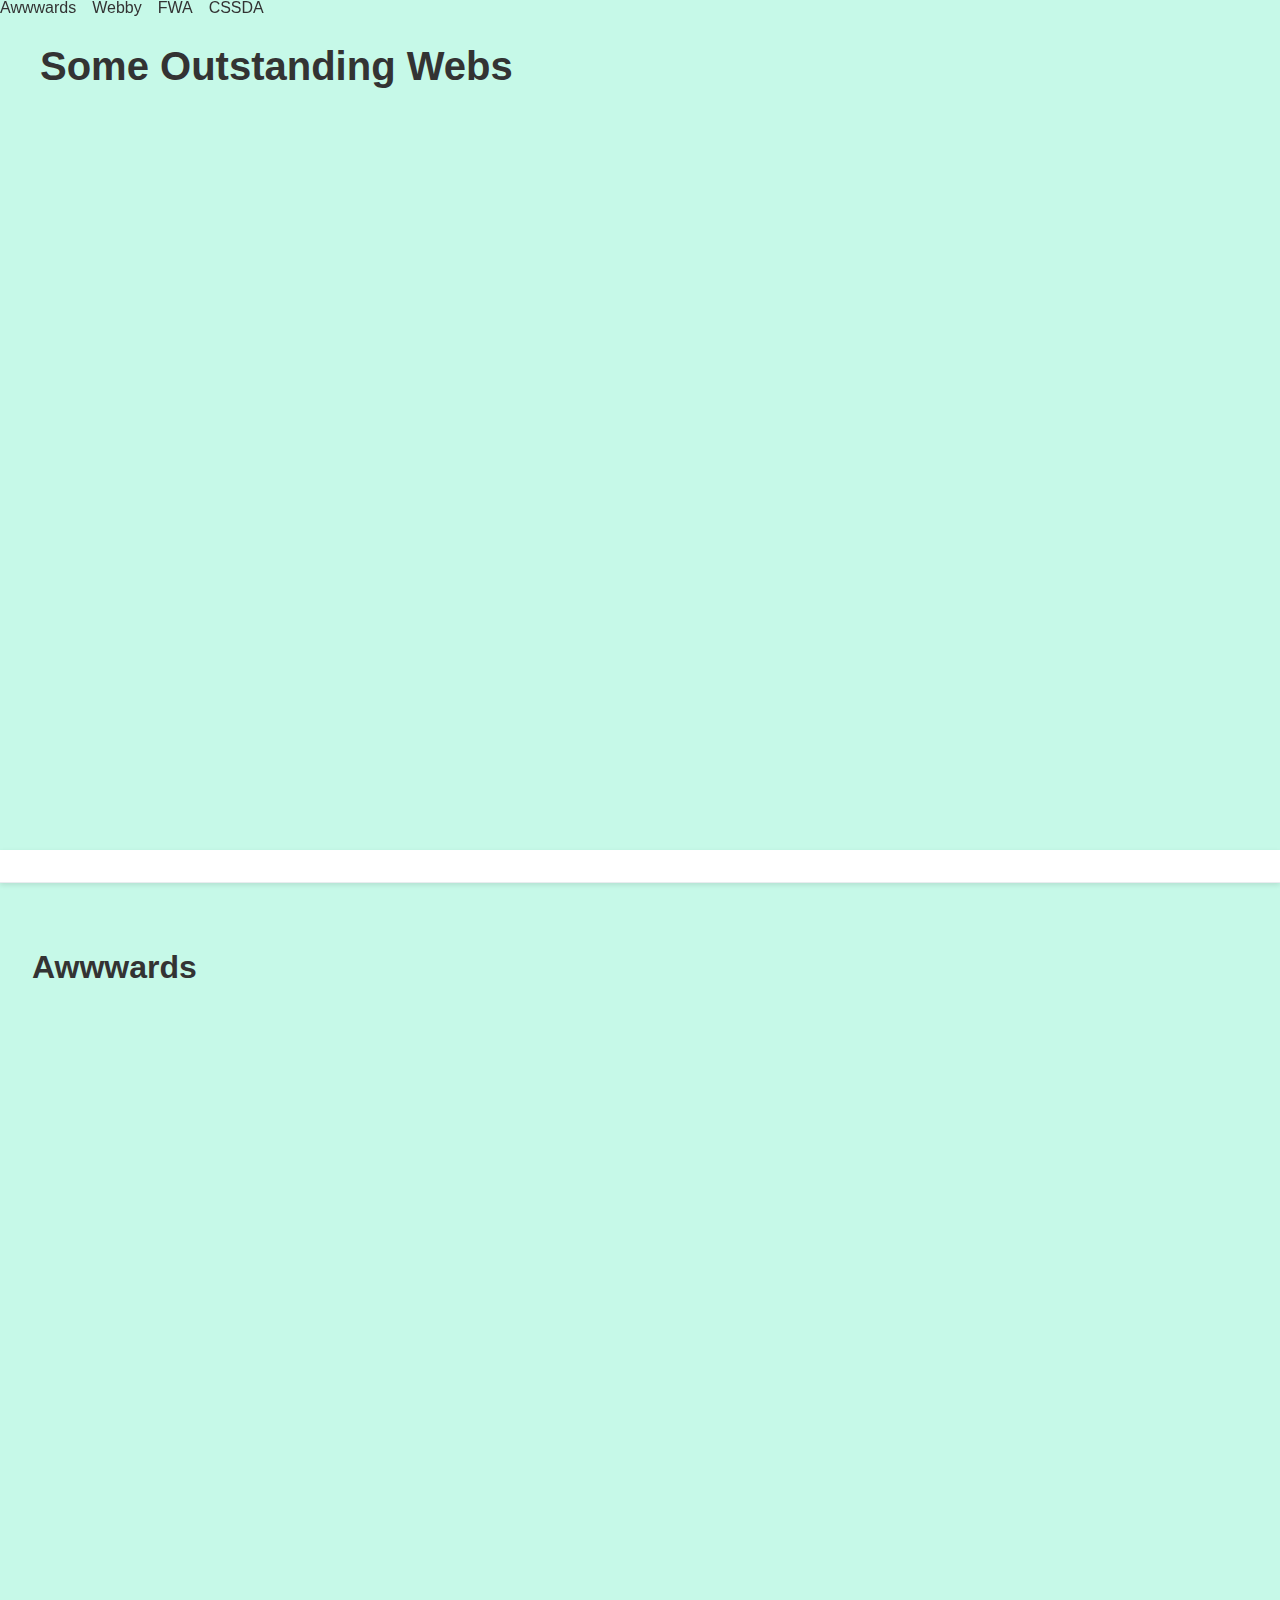
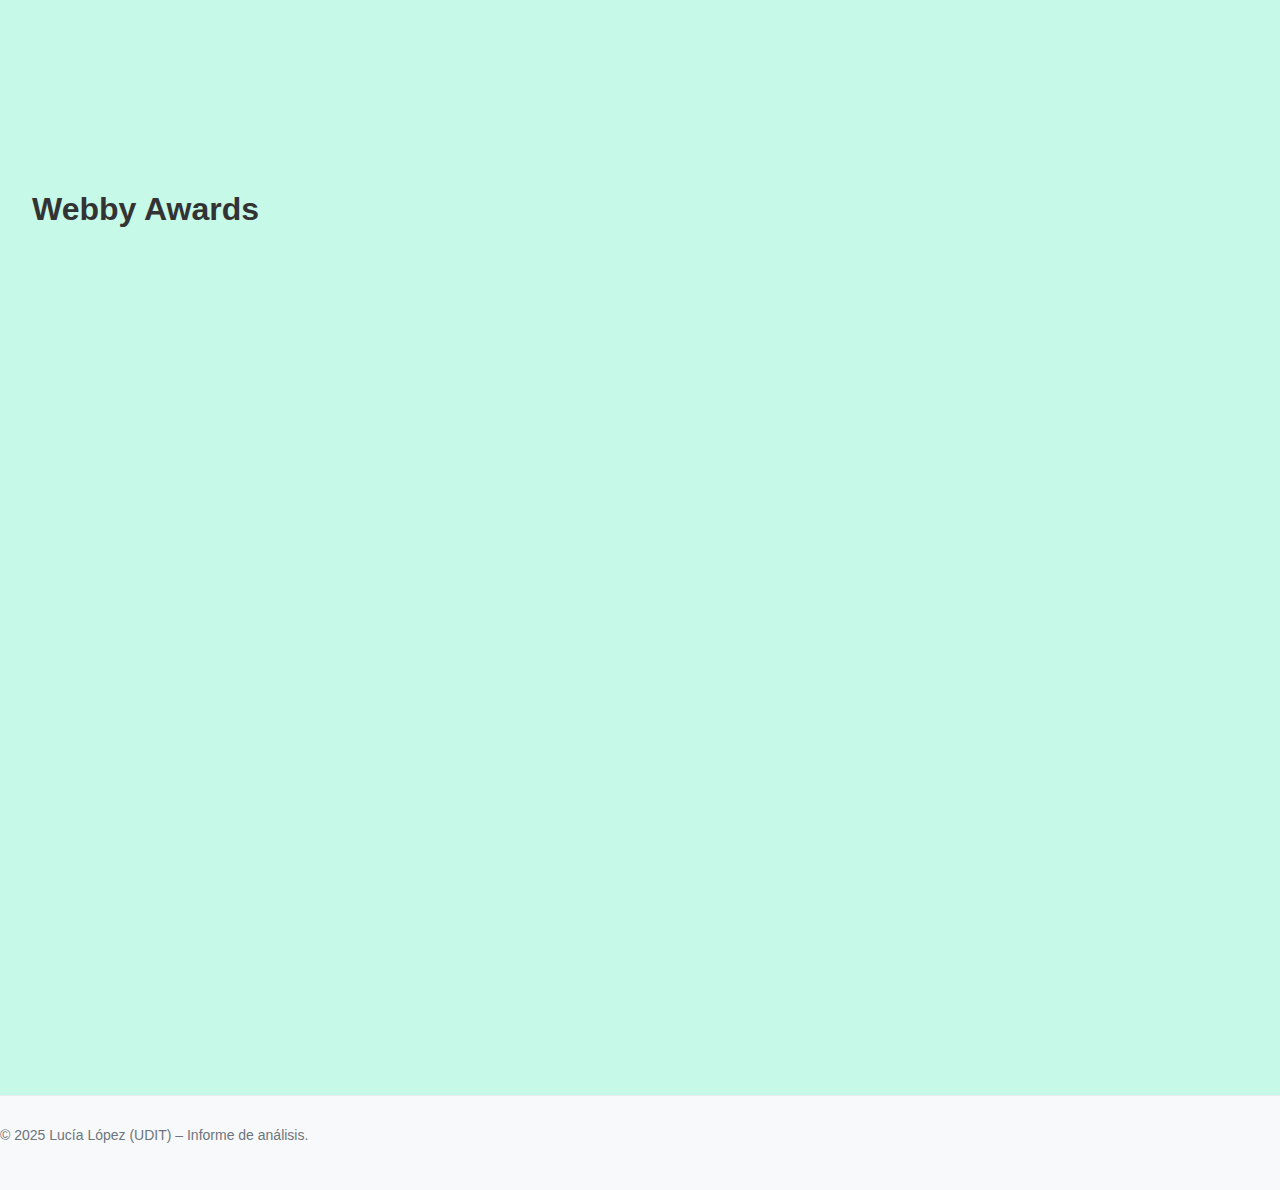
<file: sow/index/index.html>
<!DOCTYPE html>
<html lang="es">
  <head>
    <meta charset="UTF-8" />
    <meta name="viewport" content="width=device-width, initial-scale=1.0" />
    <meta name="description" content="Breve descripción del sitio web." />
    <meta name="keywords" content="diseño, web, educativo" />
    <meta name="author" content="Nombre del autor" />
    <title>Some Outstanding Webs – Análisis de Sitios Premiados</title>
    <link rel="stylesheet" href="/assets/css/index.css" />
    <link rel="stylesheet" href="/assets/css/sow.css" />
  </head>
  <body>
    <section class="cover">
      <h1 class="title">Some Outstanding Webs</h1>
    </section>
    <header>
      <nav>
        <!-- Menú de navegación fijo -->
        <ul class="textcenter">
          <li><a href="#site-awwwards">Awwwards</a></li>
          <li><a href="#site-webby">Webby</a></li>
          <li><a href="#site-fwa">FWA</a></li>
          <li><a href="#site-cssda">CSSDA</a></li>
        </ul>
      </nav>
    </header>

    <main>
      <!-- Secciones individuales para cada sitio -->
      <section id="site-awwwards">
        <h2 class="textcenter">Awwwards</h2>
        <!-- Contenido de análisis del sitio Awwwards -->
      </section>

      <section id="site-webby">
        <h2>Webby Awards</h2>
        <!-- Contenido de análisis del sitio Webby -->
      </section>

      <!-- Más secciones para FWA, CSS Design Awards, etc. -->
    </main>

    <footer>
      <p>© 2025 Lucía López (UDIT) – Informe de análisis.</p>
    </footer>
  </body>
</html>
</file>
<file: assets/css/designtrends.css>
* {
  margin: 0;
  padding: 0;
  box-sizing: border-box;
}

.containerglass {
  max-width: 1400px;
  margin: 0 auto;
  display: grid;
  grid-template-columns: repeat(auto-fit, minmax(320px, 1fr));
  gap: 2rem;
  margin-bottom: 3rem;
}
.glass-card {
  background: rgba(255, 255, 255, 0.15);
  backdrop-filter: blur(12px) saturate(150%);
  -webkit-backdrop-filter: blur(12px) saturate(150%);
  border: 1px solid rgba(255, 255, 255, 0.4);
  border-radius: 20px;
  padding: 2rem;
  color: white;
  box-shadow: 0 8px 32px 0 rgba(31, 38, 135, 0.37),
    inset 0 1px 0 0 rgba(255, 255, 255, 0.5);
  transition: all 0.3s ease;
  position: relative;
  overflow: hidden;
}

.glass-card::before {
  content: "";
  position: absolute;
  top: 0;
  left: -100%;
  width: 100%;
  height: 100%;
  background: linear-gradient(
    90deg,
    transparent,
    rgba(255, 255, 255, 0.2),
    transparent
  );
  transition: left 0.5s;
}

.glass-card:hover {
  transform: translateY(-8px);
  box-shadow: 0 12px 48px 0 rgba(31, 38, 135, 0.5),
    inset 0 1px 0 0 rgba(255, 255, 255, 0.6);
  border-color: rgba(255, 255, 255, 0.6);
}

.glass-card:hover::before {
  left: 100%;
}

.glass-card h2 {
  margin-bottom: 1rem;
  font-size: 1.8rem;
  font-weight: 700;
}

.glass-card p {
  margin-bottom: 1rem;
  line-height: 1.8;
  text-shadow: 1px 1px 2px rgba(0, 0, 0, 0.3);
}

/* Variation: Darker glass for better readability */
.glass-card-dark {
  background: rgba(0, 0, 0, 0.4);
  backdrop-filter: blur(16px) saturate(180%);
  -webkit-backdrop-filter: blur(16px) saturate(180%);
  border: 1px solid rgba(255, 255, 255, 0.2);
}

/* Variation: Extra light glass */
.glass-card-light {
  background: rgba(255, 255, 255, 0.25);
  backdrop-filter: blur(20px) brightness(110%);
  -webkit-backdrop-filter: blur(20px) brightness(110%);
  border: 2px solid rgba(255, 255, 255, 0.5);
}

/* Interactive glass button */
.glass-button {
  background: rgba(255, 255, 255, 0.2);
  backdrop-filter: blur(10px);
  -webkit-backdrop-filter: blur(10px);
  border: 1px solid rgba(255, 255, 255, 0.3);
  border-radius: 12px;
  padding: 1rem 2rem;
  color: white;
  font-weight: 600;
  cursor: pointer;
  transition: all 0.3s ease;
  display: inline-block;
  margin-top: 1rem;
  text-shadow: 1px 1px 2px rgba(0, 0, 0, 0.3);
}

.glass-button:hover {
  background: rgba(255, 255, 255, 0.3);
  transform: translateY(-2px);
  box-shadow: 0 4px 16px rgba(255, 255, 255, 0.3);
}

body {
  font-family: system-ui, -apple-system, "Segoe UI", Roboto, sans-serif;
  line-height: 1.6;
  background: #1a1a1a;
  color: #e0e0e0;
}

/* Hero section */
.hero {
  min-height: 100vh;
  display: flex;
  align-items: center;
  justify-content: center;
  background-image: url("https://ik.imagekit.io/llj/over-the-garden-wall-image-5.webp?updatedAt=1762353720371");
  text-align: center;
  padding: 2rem;
  background-position: center;
}

.hero h1 {
  font-size: clamp(2.5rem, 7vw, 5rem);
  color: white;
  margin-bottom: 1rem;
  font-weight: 900;
  opacity: 0;
  transform: translateY(30px);
  animation: fadeInUp 1s ease forwards;
}

.blur-under-text {
  backdrop-filter: blur(10px);
  -webkit-backdrop-filter: blur(10px);
  color: white;
  background: radial-gradient(
    circle at center,
    rgba(0, 0, 0, 0.4) 0%,
    /* darker in center */ rgba(104, 104, 104, 0) 80% /* lighter at edges */
  );
  padding: clamp(1rem, 2vw, 2rem);
  border-radius: 100px;
}

.hero p {
  font-size: clamp(1rem, 2vw, 1.5rem);
  color: rgba(255, 255, 255, 0.9);
  max-width: 600px;
  margin: 0 auto 2rem;
  opacity: 0;
  transform: translateY(30px);
  animation: fadeInUp 1s ease 0.3s forwards;
}

.scroll-indicator {
  color: white;
  font-size: 0.9rem;
  opacity: 0;
  animation: fadeInUp 1s ease 0.6s forwards, bounce 2s ease-in-out 1.6s infinite;
}

@keyframes fadeInUp {
  to {
    opacity: 1;
    transform: translateY(0);
  }
}

@keyframes bounce {
  0%,
  100% {
    transform: translateY(0);
  }
  50% {
    transform: translateY(-10px);
  }
}

/* Story sections */
.story-section {
  min-height: 100vh;
  display: flex;
  align-items: center;
  justify-content: center;
  padding: 4rem 2rem;
  position: relative;
  opacity: 0;
  transform: translateY(50px);
  transition: opacity 0.8s ease, transform 0.8s ease;
}

.story-section.visible {
  opacity: 1;
  transform: translateY(0);
}

.story-content {
  max-width: 800px;
  z-index: 2;
  position: relative;
}

/* Chapter 1 - The Beginning */
.chapter-1 {
  background: linear-gradient(135deg, #2c3e50, #34495e);
}

.chapter-1 h2 {
  color: #3498db;
  font-size: clamp(2rem, 5vw, 3.5rem);
  margin-bottom: 1rem;
}

/* Chapter 2 - The Challenge */
.chapter-2 {
  background: linear-gradient(135deg, #c0392b, #8e44ad);
}

.chapter-2 h2 {
  color: #e74c3c;
  font-size: clamp(2rem, 5vw, 3.5rem);
  margin-bottom: 1rem;
}

/* Chapter 3 - The Solution */
.chapter-3 {
  background: linear-gradient(135deg, #27ae60, #2ecc71);
}

.chapter-3 h2 {
  color: #2ecc71;
  font-size: clamp(2rem, 5vw, 3.5rem);
  margin-bottom: 1rem;
}

/* Animated numbers */
.stat-display {
  display: grid;
  grid-template-columns: repeat(auto-fit, minmax(150px, 1fr));
  gap: 2rem;
  margin: 3rem 0;
}

.stat-item {
  text-align: center;
  opacity: 0;
  transform: scale(0.8);
  transition: opacity 0.6s ease, transform 0.6s ease;
}

.visible .stat-item {
  opacity: 1;
  transform: scale(1);
}

.stat-item:nth-child(1) {
  transition-delay: 0.2s;
}
.stat-item:nth-child(2) {
  transition-delay: 0.4s;
}
.stat-item:nth-child(3) {
  transition-delay: 0.6s;
}

.stat-number {
  font-size: clamp(2.5rem, 5vw, 4rem);
  font-weight: 900;
  color: #fff;
  display: block;
  margin-bottom: 0.5rem;
}

.stat-label {
  font-size: 1rem;
  color: rgba(255, 255, 255, 0.8);
}

/* Parallax image section */
.parallax-section {
  height: 60vh;
  background-image: url('data:image/svg+xml,<svg xmlns="http://www.w3.org/2000/svg" viewBox="0 0 1200 600"><defs><linearGradient id="grad" x1="0%" y1="0%" x2="100%" y2="100%"><stop offset="0%" style="stop-color:%23667eea;stop-opacity:1" /><stop offset="100%" style="stop-color:%23764ba2;stop-opacity:1" /></linearGradient></defs><rect fill="url(%23grad)" width="1200" height="600"/><circle cx="600" cy="300" r="200" fill="white" opacity="0.1"/><circle cx="300" cy="400" r="150" fill="white" opacity="0.05"/><circle cx="900" cy="200" r="180" fill="white" opacity="0.08"/></svg>');
  background-attachment: fixed;
  background-position: center;
  background-size: cover;
  display: flex;
  align-items: center;
  justify-content: center;
  position: relative;
}

.parallax-section::before {
  content: "";
  position: absolute;
  inset: 0;
  background: rgba(0, 0, 0, 0.4);
}

.parallax-content {
  text-align: center;
  color: white;
  z-index: 2;
  padding: 2rem;
}

.parallax-content h3 {
  font-size: clamp(2rem, 4vw, 3rem);
  margin-bottom: 1rem;
}

/* Interactive elements */
.interactive-cards {
  display: grid;
  grid-template-columns: repeat(auto-fit, minmax(250px, 1fr));
  gap: 2rem;
  margin: 3rem 0;
}

.card {
  background: rgba(255, 255, 255, 0.05);
  border: 1px solid rgba(255, 255, 255, 0.1);
  padding: 2rem;
  border-radius: 12px;
  opacity: 0;
  transform: translateX(-30px);
  transition: opacity 0.6s ease, transform 0.6s ease, background 0.3s ease;
}

.visible .card {
  opacity: 1;
  transform: translateX(0);
}

.card:nth-child(1) {
  transition-delay: 0.1s;
}
.card:nth-child(2) {
  transition-delay: 0.3s;
}
.card:nth-child(3) {
  transition-delay: 0.5s;
}

.card:hover {
  background: rgba(255, 255, 255, 0.1);
  transform: translateY(-5px);
}

.card h4 {
  color: #3498db;
  margin-bottom: 0.5rem;
  font-size: 1.3rem;
}

/* Timeline */
.timeline {
  position: relative;
  padding: 2rem 0;
  margin: 3rem 0;
}

.timeline::before {
  content: "";
  position: absolute;
  left: 50%;
  transform: translateX(-50%);
  width: 2px;
  height: 100%;
  background: linear-gradient(to bottom, #3498db, #9b59b6, #e74c3c);
}

.timeline-item {
  display: flex;
  margin: 3rem 0;
  position: relative;
  opacity: 0;
  transform: translateY(30px);
  transition: opacity 0.6s ease, transform 0.6s ease;
}

.visible .timeline-item {
  opacity: 1;
  transform: translateY(0);
}

.timeline-item:nth-child(1) {
  transition-delay: 0.1s;
}
.timeline-item:nth-child(2) {
  transition-delay: 0.3s;
}
.timeline-item:nth-child(3) {
  transition-delay: 0.5s;
}
.second {
  display: block;
}
.timeline-content {
  background: rgba(255, 255, 255, 0.05);
  padding: 1.5rem;
  border-radius: 8px;
  flex: 1;
  margin: 0 2rem;
}

.timeline-content h4 {
  color: #3498db;
  margin-bottom: 0.5rem;
}

.timeline-dot {
  width: 20px;
  height: 20px;
  background: #3498db;
  border-radius: 50%;
  position: absolute;
  left: 50%;
  transform: translateX(-50%);
  box-shadow: 0 0 0 4px rgba(52, 152, 219, 0.3);
}

/* Final CTA section */
.final-section {
  min-height: 100vh;
  display: flex;
  align-items: center;
  justify-content: center;
  background: linear-gradient(135deg, #667eea 0%, #764ba2 100%);
  text-align: center;
  padding: 2rem;
}

.final-content h2 {
  font-size: clamp(2.5rem, 6vw, 4rem);
  color: white;
  margin-bottom: 1rem;
}

.final-content p {
  font-size: clamp(1rem, 2vw, 1.3rem);
  color: rgba(255, 255, 255, 0.9);
  max-width: 600px;
  margin: 0 auto 2rem;
}

.cta-button {
  background: white;
  color: #667eea;
  padding: 1rem 3rem;
  border: none;
  border-radius: 50px;
  font-size: 1.1rem;
  font-weight: 600;
  cursor: pointer;
  transition: transform 0.3s ease, box-shadow 0.3s ease;
  box-shadow: 0 5px 15px rgba(0, 0, 0, 0.2);
}

.cta-button:hover {
  transform: translateY(-3px);
  box-shadow: 0 8px 25px rgba(0, 0, 0, 0.3);
}

/* Responsive adjustments */
@media (max-width: 768px) {
  .parallax-section {
    background-attachment: scroll;
  }

  .timeline::before {
    left: 20px;
  }

  .timeline-dot {
    left: 20px;
  }

  .timeline-content {
    margin-left: 3rem;
    margin-right: 0;
  }
}
</file>
<file: assets/css/sow.css>
body {
	background-color: rgb(198, 249, 232);
}
section {
	height: 90vh;
}
header {
	background: #fff;
	box-shadow: 0 2px 5px rgba(0, 0, 0, 0.1);
}
nav {
	position: fixed;
	top: 0;
	z-index: 1000;
}
nav ul {
	list-style: none;
	margin: 0;
	padding: 0;
	display: flex;
}
nav ul li {
	margin-right: 1rem;
}
nav ul li a {
	text-decoration: none;
	color: #333;
}
</file>
<file: assets/css/index.css>
/*@import url('http://meyerweb.com/eric/tools/css/reset/reset.css');  CSS Reset para compatibilidad entre navegadores */
@import url("reset.css"); /* Reset CSS */
@import url("main.css"); /* Estilos principales */
</file>
